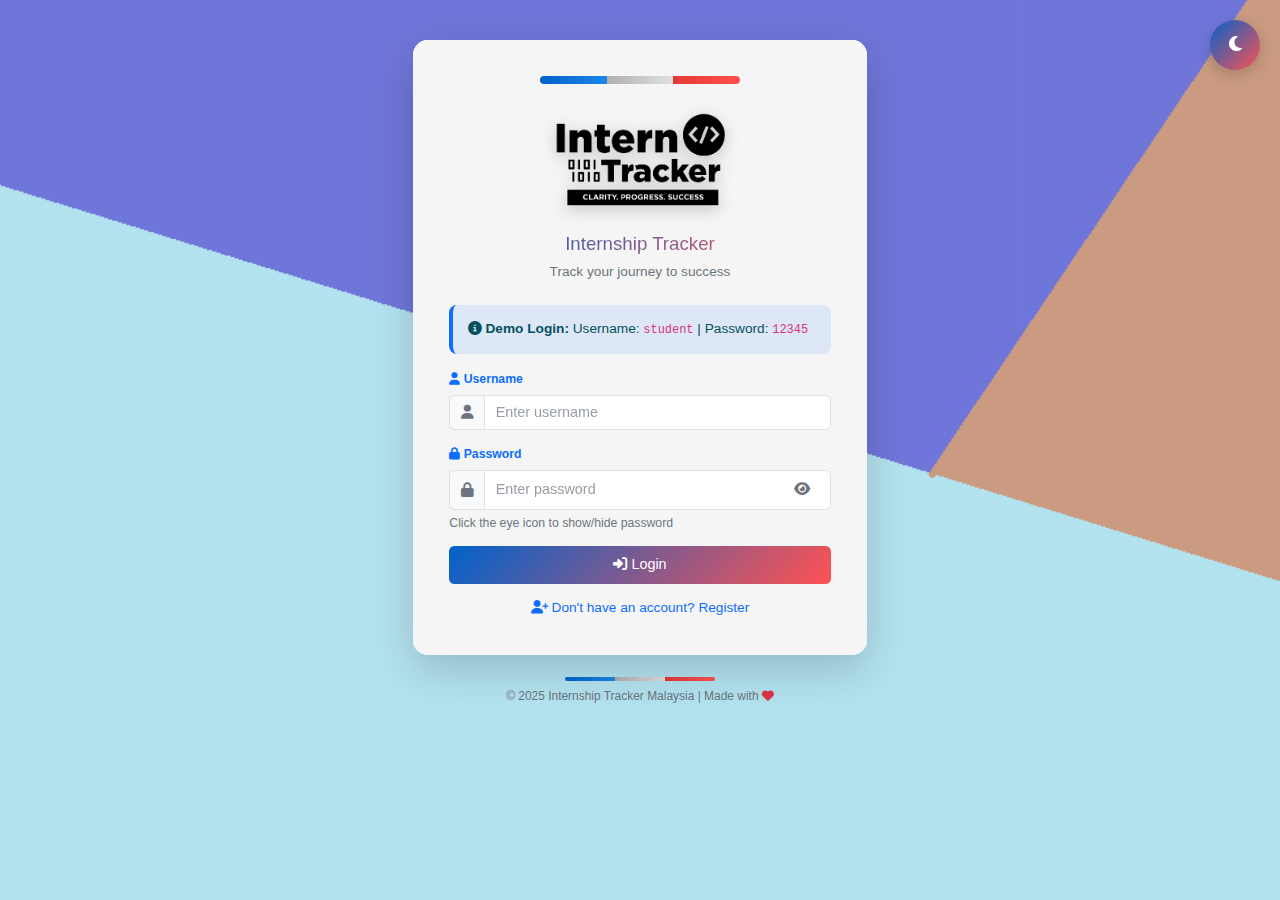
<file: index.html>
<!doctype html>
<html lang="en">
  <head>
    <meta charset="UTF-8" />
    <meta name="viewport" content="width=device-width, initial-scale=1.0" />
    <title>Internship Tracker - Login</title>
    <!-- Bootstrap 5 CSS -->
    <link
      href="https://cdn.jsdelivr.net/npm/bootstrap@5.3.0-alpha1/dist/css/bootstrap.min.css"
      rel="stylesheet"
    />
    <!-- Font Awesome -->
    <link
      rel="stylesheet"
      href="https://cdnjs.cloudflare.com/ajax/libs/font-awesome/6.4.0/css/all.min.css"
    />
    <!-- Custom CSS -->
    <link rel="stylesheet" href="css/style.css" />
    <link rel="stylesheet" href="css/theme.css" />
    <!-- Animate.css -->
    <link
      rel="stylesheet"
      href="https://cdnjs.cloudflare.com/ajax/libs/animate.css/4.1.1/animate.min.css"
    />
  </head>
  <body class="light-mode">
    <!-- Theme Toggle Fixed -->
    <div class="theme-toggle-fixed">
      <button id="themeToggle" class="btn btn-theme-toggle">
        <i class="fas fa-moon"></i>
      </button>
    </div>

    <style>
      /* Dark Mode Styles for Login Page and page-specific background */
      /* Use a different background image for the login page only */
      body {
        background-image:
          linear-gradient(rgba(255, 255, 255, 0.25), rgba(255, 255, 255, 0.25)),
          url("images/special.png") !important;
        background-size: cover;
        background-position: center;
        background-attachment: fixed;
      }

      body.dark-mode {
        background-image:
          linear-gradient(rgba(0, 0, 0, 0.5), rgba(0, 0, 0, 0.5)),
          url("images/special.jpg") !important;
        color: #e0e0e0;
      }

      body.dark-mode .card {
        background: rgba(45, 45, 45, 0.95);
        color: #e0e0e0;
        border: 1px solid #444;
      }

      body.dark-mode .form-control,
      body.dark-mode .form-control:focus {
        background: #2d2d2d;
        color: #e0e0e0;
        border-color: #444;
      }

      body.dark-mode .input-group-text {
        background: #2d2d2d;
        border-color: #444;
        color: #e0e0e0;
      }

      body.dark-mode .form-label {
        color: #e0e0e0;
      }

      body.dark-mode .text-muted {
        color: #999 !important;
      }

      body.dark-mode .alert {
        background: #2d2d2d;
        border-color: #444;
      }

      body.dark-mode .alert-info {
        color: #90caf9;
      }

      body.dark-mode .text-center {
        color: #e0e0e0;
      }

      /* Login card background for light mode (keep dark-mode rules unchanged) */
      .login-card .card-body {
        background: #f5f5f5;
        color: #000;
      }
    </style>

    <!-- Sidebar removed from login page (index) - login uses a special background and no sidebar -->

    <!-- Header removed from login page -->

    <div class="container">
      <div class="row justify-content-center">
        <div class="col-md-6 col-lg-5">
          <div class="card shadow-lg login-card">
            <div class="card-body p-5">
              <!-- Colorful Header -->
              <div class="text-center mb-4">
                <div class="text-center mb-3">
                  <div class="tricolor-header mx-auto">
                    <div class="color-bar blue"></div>
                    <div class="color-bar silver"></div>
                    <div class="color-bar red"></div>
                  </div>
                </div>
                <!-- Website Logo -->
                <div class="website-logo-container mb-3">
                  <img
                    src="images/index_logo.png"
                    alt="Website Logo"
                    class="website-logo"
                  />
                </div>
                <h2 class="card-title text-gradient">Internship Tracker</h2>
                <p class="text-muted">Track your journey to success</p>
              </div>

              <!-- Login Instructions -->
              <div class="alert alert-info">
                <i class="fas fa-info-circle"></i>
                <strong>Demo Login:</strong> Username: <code>student</code> |
                Password: <code>12345</code>
              </div>

              <!-- Login Form -->
              <form id="loginForm">
                <div class="mb-3">
                  <label for="username" class="form-label fw-bold text-primary">
                    <i class="fas fa-user"></i> Username
                  </label>
                  <div class="input-group">
                    <span class="input-group-text">
                      <i class="fas fa-user"></i>
                    </span>
                    <input
                      type="text"
                      class="form-control"
                      id="username"
                      placeholder="Enter username"
                      required
                    />
                  </div>
                </div>
                <div class="mb-3">
                  <label for="password" class="form-label fw-bold text-primary">
                    <i class="fas fa-lock"></i> Password
                  </label>
                  <div class="input-group">
                    <span class="input-group-text">
                      <i class="fas fa-lock"></i>
                    </span>
                    <input
                      type="password"
                      class="form-control"
                      id="password"
                      placeholder="Enter password"
                      required
                    />
                    <button
                      class="btn btn-outline-secondary"
                      type="button"
                      id="togglePassword"
                    >
                      <i class="fas fa-eye"></i>
                    </button>
                  </div>
                  <div class="form-text">
                    Click the eye icon to show/hide password
                  </div>
                </div>
                <div class="d-grid">
                  <button type="submit" class="btn btn-gradient">
                    <i class="fas fa-sign-in-alt"></i> Login
                  </button>
                </div>
                <div class="text-center mt-3">
                  <a href="#" id="showRegister" class="text-decoration-none">
                    <i class="fas fa-user-plus"></i> Don't have an account?
                    Register
                  </a>
                </div>
              </form>

              <!-- Register Form -->
              <form id="registerForm" class="d-none">
                <h5 class="mb-3 text-center text-gradient">Create Account</h5>
                <div class="mb-3">
                  <label for="regUsername" class="form-label">Username</label>
                  <input
                    type="text"
                    class="form-control"
                    id="regUsername"
                    required
                  />
                </div>
                <div class="mb-3">
                  <label for="regEmail" class="form-label">Email</label>
                  <input
                    type="email"
                    class="form-control"
                    id="regEmail"
                    required
                  />
                </div>
                <div class="mb-3">
                  <label for="regPassword" class="form-label">Password</label>
                  <div class="input-group">
                    <input
                      type="password"
                      class="form-control"
                      id="regPassword"
                      required
                    />
                    <button
                      class="btn btn-outline-secondary"
                      type="button"
                      id="toggleRegPassword"
                    >
                      <i class="fas fa-eye"></i>
                    </button>
                  </div>
                </div>
                <div class="mb-3">
                  <label for="confirmPassword" class="form-label"
                    >Confirm Password</label
                  >
                  <div class="input-group">
                    <input
                      type="password"
                      class="form-control"
                      id="confirmPassword"
                      required
                    />
                    <button
                      class="btn btn-outline-secondary"
                      type="button"
                      id="toggleConfirmPassword"
                    >
                      <i class="fas fa-eye"></i>
                    </button>
                  </div>
                </div>
                <div class="text-center mt-3">
                  <a href="#" id="showLogin" class="text-decoration-none">
                    <i class="fas fa-sign-in-alt"></i> Already have an account?
                    Login
                  </a>
                </div>
              </form>

              <!-- Error Alert -->
              <div
                id="errorAlert"
                class="alert alert-danger mt-3 d-none"
                role="alert"
              >
                <i class="fas fa-exclamation-triangle"></i>
                Invalid username or password. Please try again.
              </div>

              <!-- Success Alert -->
              <div
                id="successAlert"
                class="alert alert-success mt-3 d-none"
                role="alert"
              >
                <i class="fas fa-check-circle"></i>
                Registration successful! You can now login.
              </div>
            </div>
          </div>

          <!-- Footer -->
          <div class="text-center mt-4">
            <div class="tricolor-footer mx-auto">
              <div class="color-bar blue"></div>
              <div class="color-bar silver"></div>
              <div class="color-bar red"></div>
            </div>
            <p class="mt-2 text-muted small">
              &copy; 2025 Internship Tracker Malaysia | Made with
              <i class="fas fa-heart text-danger"> </i>
            </p>
          </div>
        </div>
      </div>
    </div>

    <!-- Bootstrap 5 JS Bundle with Popper -->
    <script src="https://cdn.jsdelivr.net/npm/bootstrap@5.3.0-alpha1/dist/js/bootstrap.bundle.min.js"></script>
    <!-- Custom JS -->
    <script src="js/script.js"></script>
    <!-- Sidebar toggle script removed from login page -->
  </body>
</html>
</file>
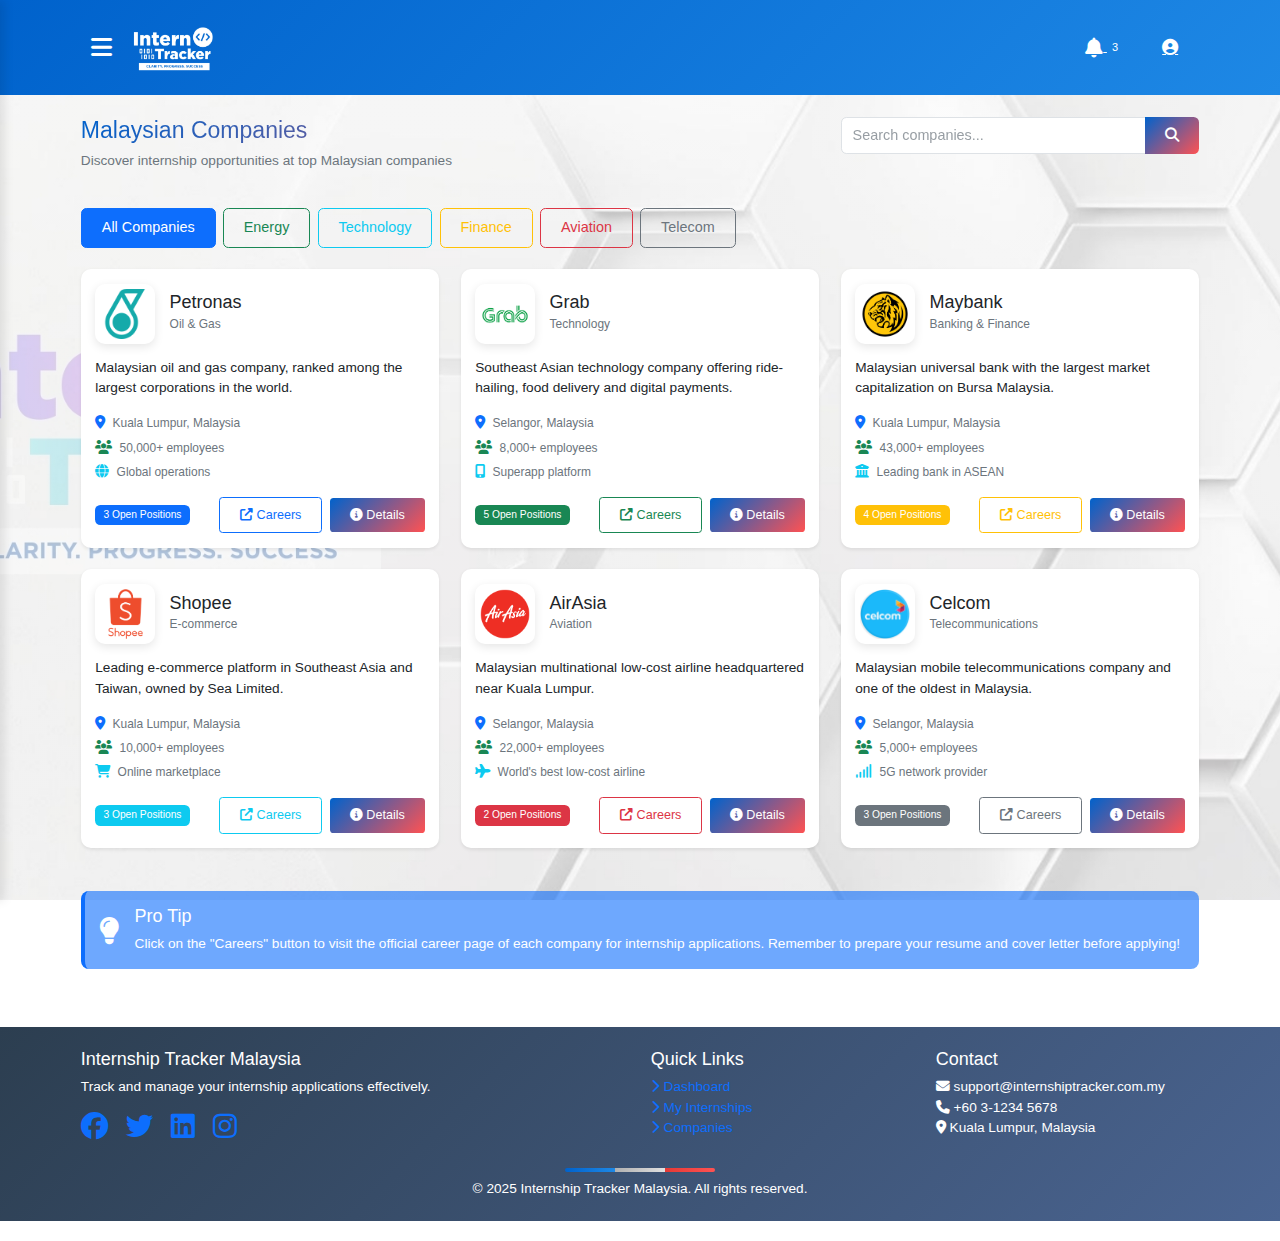
<file: companies.html>
<!doctype html>
<html lang="en">
  <head>
    <meta charset="UTF-8" />
    <meta name="viewport" content="width=device-width, initial-scale=1.0" />
    <title>Internship Tracker - Companies</title>
    <!-- Bootstrap 5 CSS -->
    <link
      href="https://cdn.jsdelivr.net/npm/bootstrap@5.3.0-alpha1/dist/css/bootstrap.min.css"
      rel="stylesheet"
    />
    <!-- Font Awesome -->
    <link
      rel="stylesheet"
      href="https://cdnjs.cloudflare.com/ajax/libs/font-awesome/6.4.0/css/all.min.css"
    />
    <!-- Custom CSS -->
    <link rel="stylesheet" href="css/style.css" />
    <link rel="stylesheet" href="css/theme.css" />
    <!-- Animate.css -->
    <link
      rel="stylesheet"
      href="https://cdnjs.cloudflare.com/ajax/libs/animate.css/4.1.1/animate.min.css"
    />

    <style>
      /* Notification & Profile icon sizing */
      #notificationsBtn i,
      .profile-btn i {
        font-size: 1.4rem; /* slightly bigger icon */
        line-height: 1;
        vertical-align: middle;
      }

      #notificationsBtn,
      .profile-btn {
        padding: 6px 10px; /* slightly larger click target */
      }

      /* Slightly smaller on small screens */
      @media (max-width: 576px) {
        #notificationsBtn i,
        .profile-btn i {
          font-size: 1.2rem;
        }
      }

      /* Sidebar */
      .sidebar {
        position: fixed;
        top: 0;
        left: -280px;
        width: 280px;
        height: 100vh;
        background: #fff;
        box-shadow: 4px 0 10px rgba(0, 0, 0, 0.1);
        transition: left 0.3s ease;
        z-index: 1050;
        overflow-y: auto;
      }

      .sidebar.active {
        left: 0;
      }

      .sidebar-header {
        padding: 20px;
        border-bottom: 1px solid #e0e0e0;
        display: flex;
        justify-content: space-between;
        align-items: center;
      }

      .sidebar-header h4 {
        margin: 0;
        color: #333;
        font-weight: 600;
      }

      .sidebar-close {
        background: none;
        border: none;
        font-size: 24px;
        cursor: pointer;
        color: #666;
      }

      .sidebar-menu {
        padding: 20px 0;
      }

      .sidebar-menu-item {
        padding: 15px 25px;
        display: flex;
        align-items: center;
        color: #333;
        text-decoration: none;
        transition: all 0.3s ease;
        border-left: 3px solid transparent;
      }

      .sidebar-menu-item:hover {
        background: #f8f9fa;
        border-left-color: #4e73df;
        color: #4e73df;
      }

      .sidebar-menu-item.active {
        background: #e7f1ff;
        border-left-color: #4e73df;
        color: #4e73df;
        font-weight: 600;
      }

      .sidebar-menu-item i {
        width: 25px;
        margin-right: 15px;
        font-size: 18px;
      }

      .sidebar-divider {
        margin: 10px 25px;
        border-top: 1px solid #e0e0e0;
      }

      .sidebar-overlay {
        position: fixed;
        top: 0;
        left: 0;
        width: 100%;
        height: 100%;
        background: rgba(0, 0, 0, 0.5);
        display: none;
        z-index: 1040;
      }

      .sidebar-overlay.active {
        display: block;
      }

      /* Theme Toggle Switch */
      .theme-switch-wrapper {
        display: flex;
        align-items: center;
        padding: 15px 25px;
      }

      .theme-switch {
        position: relative;
        display: inline-block;
        width: 50px;
        height: 24px;
        margin-right: 10px;
      }

      .theme-switch input {
        opacity: 0;
        width: 0;
        height: 0;
      }

      .slider {
        position: absolute;
        cursor: pointer;
        top: 0;
        left: 0;
        right: 0;
        bottom: 0;
        background-color: #ccc;
        transition: 0.4s;
        border-radius: 24px;
      }

      .slider:before {
        position: absolute;
        content: "";
        height: 18px;
        width: 18px;
        left: 3px;
        bottom: 3px;
        background-color: white;
        transition: 0.4s;
        border-radius: 50%;
      }

      input:checked + .slider {
        background-color: #4e73df;
      }

      input:checked + .slider:before {
        transform: translateX(26px);
      }

      /* Hamburger Menu */
      .menu-toggle {
        background: none;
        border: none;
        font-size: 24px;
        cursor: pointer;
        color: #fff;
        padding: 5px 10px;
      }

      .navbar-clean {
        padding: 15px 0;
      }

      /* Dark Mode Styles */
      body.dark-mode {
        background-color: #1a1a1a;
        color: #e0e0e0;
      }

      body.dark-mode .sidebar {
        background: #2d2d2d;
      }

      body.dark-mode .sidebar-header {
        border-bottom-color: #444;
      }

      body.dark-mode .sidebar-header h4 {
        color: #e0e0e0;
      }

      body.dark-mode .sidebar-close {
        color: #e0e0e0;
      }

      body.dark-mode .sidebar-menu-item {
        color: #e0e0e0;
      }

      body.dark-mode .sidebar-menu-item:hover {
        background: #3a3a3a;
      }

      body.dark-mode .sidebar-menu-item.active {
        background: #1e3a5f;
      }

      body.dark-mode .sidebar-divider {
        border-top-color: #444;
      }

      body.dark-mode .card {
        background: rgba(45, 45, 45, 0.95);
        color: #e0e0e0;
      }

      body.dark-mode .navbar {
        background: #2d2d2d !important;
      }

      body.dark-mode .form-control {
        background: #2d2d2d;
        color: #e0e0e0;
        border-color: #444;
      }

      body.dark-mode .text-muted {
        color: #999 !important;
      }
    </style>
  </head>

  <body>
    <!-- Sidebar Overlay -->
    <div class="sidebar-overlay" id="sidebarOverlay"></div>

    <!-- Sidebar Menu -->
    <div class="sidebar" id="sidebar">
      <div class="sidebar-header">
        <h4><i class="fas fa-briefcase me-2"></i>Menu</h4>
        <button class="sidebar-close" id="sidebarClose">
          <i class="fas fa-times"></i>
        </button>
      </div>

      <div class="sidebar-menu">
        <!-- Sidebar User -->
        <div class="sidebar-user">
          <img src="images/zizanrazak.jpg" alt="Zizan Razak" />
          <div class="user-info">
            <strong>Hi, Zizan Razak!</strong>
            <div class="muted">Welcome back</div>
          </div>
        </div>

        <!-- Quick Access Section -->
        <div
          style="
            padding: 10px 25px;
            font-size: 12px;
            color: #999;
            text-transform: uppercase;
            font-weight: 600;
          "
        >
          Quick Access
        </div>

        <a href="profile.html" class="sidebar-menu-item">
          <i class="fas fa-user"></i>
          <span>Student Profile</span>
        </a>

        <div class="sidebar-divider"></div>

        <!-- Main Navigation -->
        <a href="dashboard.html" class="sidebar-menu-item">
          <i class="fas fa-tachometer-alt"></i>
          <span>Dashboard</span>
        </a>

        <a href="internships.html" class="sidebar-menu-item">
          <i class="fas fa-file-alt"></i>
          <span>My Internships</span>
        </a>

        <a href="companies.html" class="sidebar-menu-item active">
          <i class="fas fa-building"></i>
          <span>Companies</span>
        </a>

        <div class="sidebar-divider"></div>

        <!-- Settings -->
        <a href="settings.html" class="sidebar-menu-item">
          <i class="fas fa-cog"></i>
          <span>Settings</span>
        </a>

        <div class="sidebar-divider"></div>

        <!-- Theme Toggle -->
        <div class="theme-switch-wrapper">
          <label class="theme-switch">
            <input type="checkbox" id="themeToggle" />
            <span class="slider"></span>
          </label>
          <span id="themeLabel">Dark Mode</span>
        </div>

        <div class="sidebar-divider"></div>

        <!-- Logout -->
        <a href="index.html" class="sidebar-menu-item text-danger">
          <i class="fas fa-sign-out-alt"></i>
          <span>Logout</span>
        </a>
      </div>
    </div>

    <!-- Clean Header -->
    <nav
      class="navbar navbar-expand-lg navbar-dark bg-gradient-nav navbar-clean"
    >
      <div class="container d-flex align-items-center">
        <button id="menuToggle" class="menu-toggle me-2">
          <i class="fas fa-bars"></i>
        </button>
        <a class="navbar-brand ms-1" href="dashboard.html">
          <img
            src="images/internship.png"
            alt="Internship Tracker"
            class="site-logo"
          />
        </a>
        <div class="ms-auto d-flex align-items-center">
          <button
            id="notificationsBtn"
            class="btn btn-link text-white me-2"
            title="Notifications"
          >
            <i class="fas fa-bell"></i>
          </button>
          <a
            href="profile.html"
            class="btn btn-link text-white d-flex align-items-center"
            title="Profile"
            ><i class="fas fa-user-circle fa-lg"></i
          ></a>
        </div>
      </div>
    </nav>

    <div class="container my-4">
      <!-- Header with Search -->
      <div class="row mb-4">
        <div class="col-md-8">
          <h1 class="text-gradient">Malaysian Companies</h1>
          <p class="text-muted">
            Discover internship opportunities at top Malaysian companies
          </p>
        </div>
        <div class="col-md-4">
          <div class="input-group">
            <input
              type="text"
              class="form-control"
              placeholder="Search companies..."
            />
            <button class="btn btn-gradient" type="button">
              <i class="fas fa-search"></i>
            </button>
          </div>
        </div>
      </div>

      <!-- Filter Buttons -->
      <div class="row mb-4">
        <div class="col-12">
          <div class="d-flex flex-wrap gap-2">
            <button class="btn btn-outline-primary active" data-filter="all">
              All Companies
            </button>
            <button class="btn btn-outline-success" data-filter="energy">
              Energy
            </button>
            <button class="btn btn-outline-info" data-filter="tech">
              Technology
            </button>
            <button class="btn btn-outline-warning" data-filter="finance">
              Finance
            </button>
            <button class="btn btn-outline-danger" data-filter="aviation">
              Aviation
            </button>
            <button class="btn btn-outline-secondary" data-filter="telecom">
              Telecom
            </button>
          </div>
        </div>
      </div>

      <!-- Companies Grid -->
      <div class="row" id="companiesGrid">
        <!-- Petronas -->
        <div class="col-md-4 mb-4" data-category="energy">
          <div class="card h-100 shadow-sm company-card">
            <div class="card-body">
              <div class="d-flex align-items-center mb-3">
                <div class="company-logo-container me-3">
                  <!-- Replace with your actual image -->
                  <img
                    src="images/petronas.webp"
                    alt="Petronas"
                    class="company-logo"
                  />
                </div>
                <div>
                  <h5 class="card-title mb-0">Petronas</h5>
                  <small class="text-muted">Oil & Gas</small>
                </div>
              </div>
              <p class="card-text">
                Malaysian oil and gas company, ranked among the largest
                corporations in the world.
              </p>
              <div class="company-details mb-3">
                <div class="mb-1">
                  <i class="fas fa-map-marker-alt text-primary"></i>
                  <small class="text-muted ms-1">Kuala Lumpur, Malaysia</small>
                </div>
                <div class="mb-1">
                  <i class="fas fa-users text-success"></i>
                  <small class="text-muted ms-1">50,000+ employees</small>
                </div>
                <div>
                  <i class="fas fa-globe text-info"></i>
                  <small class="text-muted ms-1">Global operations</small>
                </div>
              </div>
              <div class="d-flex justify-content-between align-items-center">
                <span class="badge bg-primary">3 Open Positions</span>
                <div>
                  <a
                    href="https://www.petronas.com/careers"
                    target="_blank"
                    class="btn btn-sm btn-outline-primary"
                  >
                    <i class="fas fa-external-link-alt"></i> Careers
                  </a>
                  <a
                    href="https://www.petronas.com"
                    target="_blank"
                    class="btn btn-sm btn-gradient ms-1"
                  >
                    <i class="fas fa-info-circle"></i> Details
                  </a>
                </div>
              </div>
            </div>
          </div>
        </div>

        <!-- Grab -->
        <div class="col-md-4 mb-4" data-category="tech">
          <div class="card h-100 shadow-sm company-card">
            <div class="card-body">
              <div class="d-flex align-items-center mb-3">
                <div class="company-logo-container me-3">
                  <img src="images/grab.png" alt="Grab" class="company-logo" />
                </div>
                <div>
                  <h5 class="card-title mb-0">Grab</h5>
                  <small class="text-muted">Technology</small>
                </div>
              </div>
              <p class="card-text">
                Southeast Asian technology company offering ride-hailing, food
                delivery and digital payments.
              </p>
              <div class="company-details mb-3">
                <div class="mb-1">
                  <i class="fas fa-map-marker-alt text-primary"></i>
                  <small class="text-muted ms-1">Selangor, Malaysia</small>
                </div>
                <div class="mb-1">
                  <i class="fas fa-users text-success"></i>
                  <small class="text-muted ms-1">8,000+ employees</small>
                </div>
                <div>
                  <i class="fas fa-mobile-alt text-info"></i>
                  <small class="text-muted ms-1">Superapp platform</small>
                </div>
              </div>
              <div class="d-flex justify-content-between align-items-center">
                <span class="badge bg-success">5 Open Positions</span>
                <div>
                  <a
                    href="https://grab.careers/"
                    target="_blank"
                    class="btn btn-sm btn-outline-success"
                  >
                    <i class="fas fa-external-link-alt"></i> Careers
                  </a>
                  <a
                    href="https://www.grab.com"
                    target="_blank"
                    class="btn btn-sm btn-gradient ms-1"
                  >
                    <i class="fas fa-info-circle"></i> Details
                  </a>
                </div>
              </div>
            </div>
          </div>
        </div>

        <!-- Maybank -->
        <div class="col-md-4 mb-4" data-category="finance">
          <div class="card h-100 shadow-sm company-card">
            <div class="card-body">
              <div class="d-flex align-items-center mb-3">
                <div class="company-logo-container me-3">
                  <img
                    src="images/maybank.png"
                    alt="Maybank"
                    class="company-logo"
                  />
                </div>
                <div>
                  <h5 class="card-title mb-0">Maybank</h5>
                  <small class="text-muted">Banking & Finance</small>
                </div>
              </div>
              <p class="card-text">
                Malaysian universal bank with the largest market capitalization
                on Bursa Malaysia.
              </p>
              <div class="company-details mb-3">
                <div class="mb-1">
                  <i class="fas fa-map-marker-alt text-primary"></i>
                  <small class="text-muted ms-1">Kuala Lumpur, Malaysia</small>
                </div>
                <div class="mb-1">
                  <i class="fas fa-users text-success"></i>
                  <small class="text-muted ms-1">43,000+ employees</small>
                </div>
                <div>
                  <i class="fas fa-university text-info"></i>
                  <small class="text-muted ms-1">Leading bank in ASEAN</small>
                </div>
              </div>
              <div class="d-flex justify-content-between align-items-center">
                <span class="badge bg-warning">4 Open Positions</span>
                <div>
                  <a
                    href="https://www.maybank.com"
                    target="_blank"
                    class="btn btn-sm btn-outline-warning"
                  >
                    <i class="fas fa-external-link-alt"></i> Careers
                  </a>
                  <a
                    href="https://www.maybank.com/en/about-us.page"
                    target="_blank"
                    class="btn btn-sm btn-gradient ms-1"
                  >
                    <i class="fas fa-info-circle"></i> Details
                  </a>
                </div>
              </div>
            </div>
          </div>
        </div>

        <!-- Shopee -->
        <div class="col-md-4 mb-4" data-category="tech">
          <div class="card h-100 shadow-sm company-card">
            <div class="card-body">
              <div class="d-flex align-items-center mb-3">
                <div class="company-logo-container me-3">
                  <img
                    src="images/shopee.webp"
                    alt="Shopee"
                    class="company-logo"
                  />
                </div>
                <div>
                  <h5 class="card-title mb-0">Shopee</h5>
                  <small class="text-muted">E-commerce</small>
                </div>
              </div>
              <p class="card-text">
                Leading e-commerce platform in Southeast Asia and Taiwan, owned
                by Sea Limited.
              </p>
              <div class="company-details mb-3">
                <div class="mb-1">
                  <i class="fas fa-map-marker-alt text-primary"></i>
                  <small class="text-muted ms-1">Kuala Lumpur, Malaysia</small>
                </div>
                <div class="mb-1">
                  <i class="fas fa-users text-success"></i>
                  <small class="text-muted ms-1">10,000+ employees</small>
                </div>
                <div>
                  <i class="fas fa-shopping-cart text-info"></i>
                  <small class="text-muted ms-1">Online marketplace</small>
                </div>
              </div>
              <div class="d-flex justify-content-between align-items-center">
                <span class="badge bg-info">3 Open Positions</span>
                <div>
                  <a
                    href="https://careers.shopee.com.my/"
                    target="_blank"
                    class="btn btn-sm btn-outline-info"
                  >
                    <i class="fas fa-external-link-alt"></i> Careers
                  </a>
                  <a
                    href="https://shopee.com.my"
                    target="_blank"
                    class="btn btn-sm btn-gradient ms-1"
                  >
                    <i class="fas fa-info-circle"></i> Details
                  </a>
                </div>
              </div>
            </div>
          </div>
        </div>

        <!-- AirAsia -->
        <div class="col-md-4 mb-4" data-category="aviation">
          <div class="card h-100 shadow-sm company-card">
            <div class="card-body">
              <div class="d-flex align-items-center mb-3">
                <div class="company-logo-container me-3">
                  <img
                    src="images/airasia.webp"
                    alt="AirAsia"
                    class="company-logo"
                  />
                </div>
                <div>
                  <h5 class="card-title mb-0">AirAsia</h5>
                  <small class="text-muted">Aviation</small>
                </div>
              </div>
              <p class="card-text">
                Malaysian multinational low-cost airline headquartered near
                Kuala Lumpur.
              </p>
              <div class="company-details mb-3">
                <div class="mb-1">
                  <i class="fas fa-map-marker-alt text-primary"></i>
                  <small class="text-muted ms-1">Selangor, Malaysia</small>
                </div>
                <div class="mb-1">
                  <i class="fas fa-users text-success"></i>
                  <small class="text-muted ms-1">22,000+ employees</small>
                </div>
                <div>
                  <i class="fas fa-plane text-info"></i>
                  <small class="text-muted ms-1"
                    >World's best low-cost airline</small
                  >
                </div>
              </div>
              <div class="d-flex justify-content-between align-items-center">
                <span class="badge bg-danger">2 Open Positions</span>
                <div>
                  <a
                    href="https://careers.airasia.com/"
                    target="_blank"
                    class="btn btn-sm btn-outline-danger"
                  >
                    <i class="fas fa-external-link-alt"></i> Careers
                  </a>
                  <a
                    href="https://www.airasia.com"
                    target="_blank"
                    class="btn btn-sm btn-gradient ms-1"
                  >
                    <i class="fas fa-info-circle"></i> Details
                  </a>
                </div>
              </div>
            </div>
          </div>
        </div>

        <!-- Celcom -->
        <div class="col-md-4 mb-4" data-category="telecom">
          <div class="card h-100 shadow-sm company-card">
            <div class="card-body">
              <div class="d-flex align-items-center mb-3">
                <div class="company-logo-container me-3">
                  <img
                    src="images/celcom.webp"
                    alt="Celcom"
                    class="company-logo"
                  />
                </div>
                <div>
                  <h5 class="card-title mb-0">Celcom</h5>
                  <small class="text-muted">Telecommunications</small>
                </div>
              </div>
              <p class="card-text">
                Malaysian mobile telecommunications company and one of the
                oldest in Malaysia.
              </p>
              <div class="company-details mb-3">
                <div class="mb-1">
                  <i class="fas fa-map-marker-alt text-primary"></i>
                  <small class="text-muted ms-1">Selangor, Malaysia</small>
                </div>
                <div class="mb-1">
                  <i class="fas fa-users text-success"></i>
                  <small class="text-muted ms-1">5,000+ employees</small>
                </div>
                <div>
                  <i class="fas fa-signal text-info"></i>
                  <small class="text-muted ms-1">5G network provider</small>
                </div>
              </div>
              <div class="d-flex justify-content-between align-items-center">
                <span class="badge bg-secondary">3 Open Positions</span>
                <div>
                  <a
                    href="https://help.celcomdigi.com/en/support/home"
                    target="_blank"
                    class="btn btn-sm btn-outline-secondary"
                  >
                    <i class="fas fa-external-link-alt"></i> Careers
                  </a>
                  <a
                    href="https://www.celcom.com.my"
                    target="_blank"
                    class="btn btn-sm btn-gradient ms-1"
                  >
                    <i class="fas fa-info-circle"></i> Details
                  </a>
                </div>
              </div>
            </div>
          </div>
        </div>
      </div>

      <!-- Info Box -->
      <div class="row mt-4">
        <div class="col-12">
          <div class="alert alert-info pro-tip d-flex align-items-center">
            <i class="fas fa-lightbulb fa-2x me-3"></i>
            <div>
              <h5 class="alert-heading">Pro Tip</h5>
              <p class="mb-0">
                Click on the "Careers" button to visit the official career page
                of each company for internship applications. Remember to prepare
                your resume and cover letter before applying!
              </p>
            </div>
          </div>
        </div>
      </div>
    </div>

    <!-- Footer -->
    <footer class="footer mt-5 py-4">
      <div class="container">
        <div class="row">
          <div class="col-md-6">
            <h5>Internship Tracker Malaysia</h5>
            <p>Track and manage your internship applications effectively.</p>
            <div class="social-icons">
              <a
                href="https://www.facebook.com"
                target="_blank"
                class="text-decoration-none me-3"
              >
                <i class="fab fa-facebook fa-2x"></i>
              </a>
              <a
                href="https://twitter.com"
                target="_blank"
                class="text-decoration-none me-3"
              >
                <i class="fab fa-twitter fa-2x"></i>
              </a>
              <a
                href="https://www.linkedin.com"
                target="_blank"
                class="text-decoration-none me-3"
              >
                <i class="fab fa-linkedin fa-2x"></i>
              </a>
              <a
                href="https://www.instagram.com"
                target="_blank"
                class="text-decoration-none"
              >
                <i class="fab fa-instagram fa-2x"></i>
              </a>
            </div>
          </div>
          <div class="col-md-3">
            <h5>Quick Links</h5>
            <ul class="list-unstyled">
              <li>
                <a href="dashboard.html" class="text-decoration-none"
                  ><i class="fas fa-chevron-right"></i> Dashboard</a
                >
              </li>
              <li>
                <a href="internships.html" class="text-decoration-none"
                  ><i class="fas fa-chevron-right"></i> My Internships</a
                >
              </li>
              <li>
                <a href="companies.html" class="text-decoration-none"
                  ><i class="fas fa-chevron-right"></i> Companies</a
                >
              </li>
            </ul>
          </div>
          <div class="col-md-3">
            <h5>Contact</h5>
            <ul class="list-unstyled">
              <li>
                <i class="fas fa-envelope"></i> support@internshiptracker.com.my
              </li>
              <li><i class="fas fa-phone"></i> +60 3-1234 5678</li>
              <li>
                <i class="fas fa-map-marker-alt"></i> Kuala Lumpur, Malaysia
              </li>
            </ul>
          </div>
        </div>
        <div class="row mt-3">
          <div class="col-12 text-center">
            <div class="tricolor-footer mx-auto">
              <div class="color-bar blue"></div>
              <div class="color-bar silver"></div>
              <div class="color-bar red"></div>
            </div>
            <p class="mb-0 mt-2">
              &copy; 2025 Internship Tracker Malaysia. All rights reserved.
            </p>
          </div>
        </div>
      </div>
    </footer>

    <!-- Bootstrap 5 JS Bundle with Popper -->
    <script src="https://cdn.jsdelivr.net/npm/bootstrap@5.3.0-alpha1/dist/js/bootstrap.bundle.min.js"></script>
    <!-- Custom JS -->
    <script src="js/script.js"></script>
    <script>
      // Sidebar Toggle
      const menuToggle = document.getElementById("menuToggle");
      const sidebar = document.getElementById("sidebar");
      const sidebarClose = document.getElementById("sidebarClose");
      const sidebarOverlay = document.getElementById("sidebarOverlay");

      if (menuToggle) {
        menuToggle.addEventListener("click", () => {
          sidebar.classList.add("active");
          sidebarOverlay.classList.add("active");
        });
      }

      if (sidebarClose) {
        sidebarClose.addEventListener("click", () => {
          sidebar.classList.remove("active");
          sidebarOverlay.classList.remove("active");
        });
      }

      if (sidebarOverlay) {
        sidebarOverlay.addEventListener("click", () => {
          sidebar.classList.remove("active");
          sidebarOverlay.classList.remove("active");
        });
      }

      // Theme Toggle
      const themeToggle = document.getElementById("themeToggle");
      const themeLabel = document.getElementById("themeLabel");
      const body = document.body;

      // Load saved theme
      const savedTheme = localStorage.getItem("theme");
      if (savedTheme === "dark") {
        body.classList.add("dark-mode");
        themeToggle.checked = true;
        themeLabel.textContent = "Light Mode";
      }

      if (themeToggle) {
        themeToggle.addEventListener("change", () => {
          if (themeToggle.checked) {
            body.classList.add("dark-mode");
            themeLabel.textContent = "Light Mode";
            localStorage.setItem("theme", "dark");
          } else {
            body.classList.remove("dark-mode");
            themeLabel.textContent = "Dark Mode";
            localStorage.setItem("theme", "light");
          }
        });
      }

      // Company Filtering
      const filterButtons = document.querySelectorAll("[data-filter]");
      const companyCards = document.querySelectorAll(".company-card");

      filterButtons.forEach((button) => {
        button.addEventListener("click", () => {
          // Remove active class from all buttons
          filterButtons.forEach((btn) => btn.classList.remove("active"));
          // Add active class to clicked button
          button.classList.add("active");

          const filterValue = button.getAttribute("data-filter");

          // Show/hide cards based on filter
          companyCards.forEach((card) => {
            const category = card.parentElement.getAttribute("data-category");

            if (filterValue === "all" || category === filterValue) {
              card.parentElement.style.display = "block";
            } else {
              card.parentElement.style.display = "none";
            }
          });
        });
      });
    </script>
  </body>
</html>
</file>
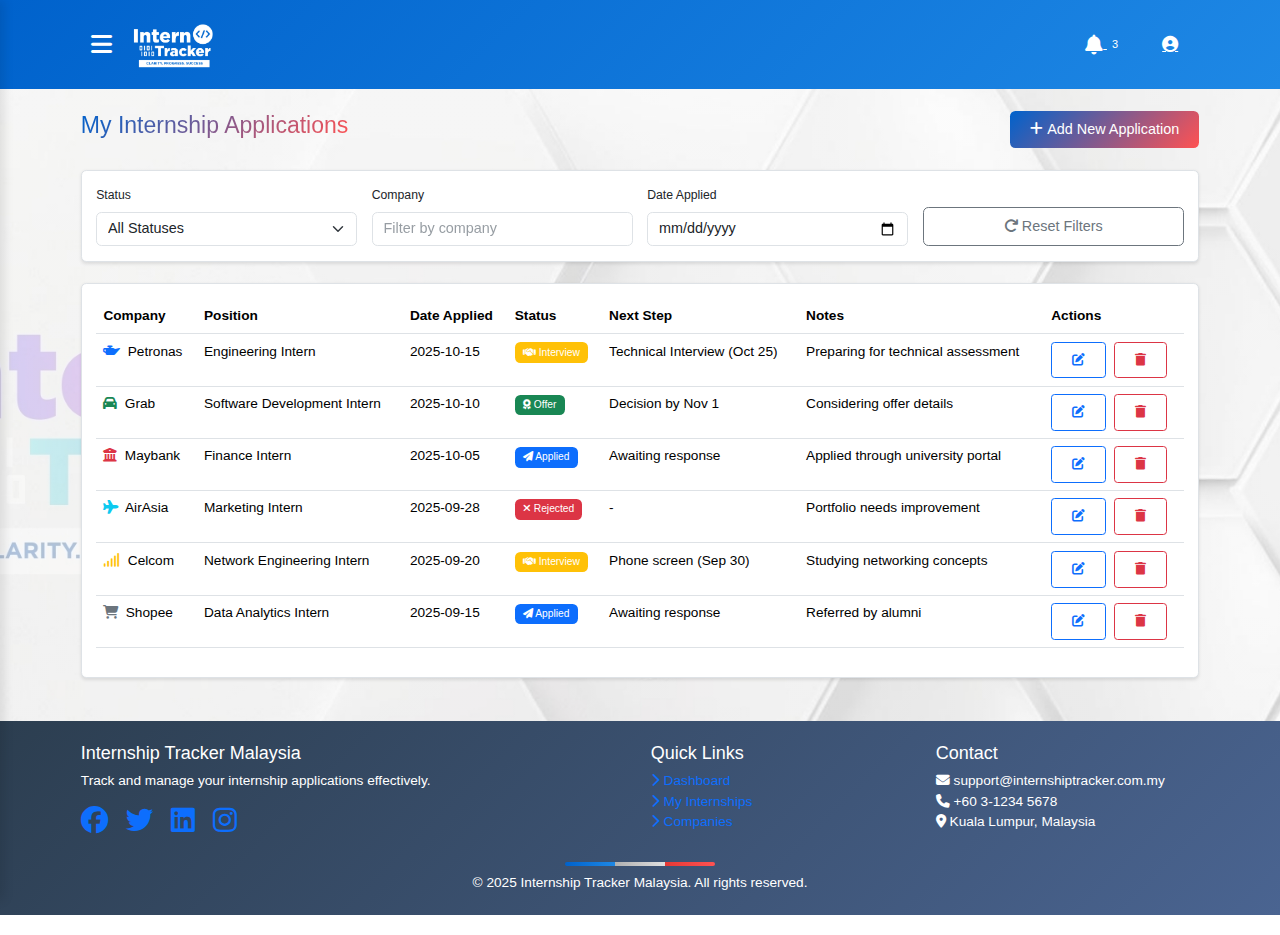
<file: internships.html>
<!doctype html>
<html lang="en">
  <head>
    <meta charset="UTF-8" />
    <meta name="viewport" content="width=device-width, initial-scale=1.0" />
    <title>Internship Tracker - My Internships</title>
    <!-- Bootstrap 5 CSS -->
    <link
      href="https://cdn.jsdelivr.net/npm/bootstrap@5.3.0-alpha1/dist/css/bootstrap.min.css"
      rel="stylesheet"
    />
    <!-- Font Awesome -->
    <link
      rel="stylesheet"
      href="https://cdnjs.cloudflare.com/ajax/libs/font-awesome/6.4.0/css/all.min.css"
    />
    <!-- Custom CSS -->
    <link rel="stylesheet" href="css/style.css" />
    <link rel="stylesheet" href="css/theme.css" />
    <!-- Animate.css -->
    <link
      rel="stylesheet"
      href="https://cdnjs.cloudflare.com/ajax/libs/animate.css/4.1.1/animate.min.css"
    />

    <style>
      /* Notification & Profile icon sizing */
      #notificationsBtn i,
      .profile-btn i {
        font-size: 1.4rem; /* slightly bigger icon */
        line-height: 1;
        vertical-align: middle;
      }

      #notificationsBtn,
      .profile-btn {
        padding: 6px 10px; /* slightly larger click target */
      }

      /* Slightly smaller on small screens */
      @media (max-width: 576px) {
        #notificationsBtn i,
        .profile-btn i {
          font-size: 1.2rem;
        }
      }

      /* Sidebar Styles */
      .sidebar {
        position: fixed;
        top: 0;
        left: -280px;
        width: 280px;
        height: 100vh;
        background: #fff;
        box-shadow: 4px 0 10px rgba(0, 0, 0, 0.1);
        transition: left 0.3s ease;
        z-index: 1050;
        overflow-y: auto;
      }

      .sidebar.active {
        left: 0;
      }

      .sidebar-header {
        padding: 20px;
        border-bottom: 1px solid #e0e0e0;
        display: flex;
        justify-content: space-between;
        align-items: center;
      }

      .sidebar-header h4 {
        margin: 0;
        color: #333;
        font-weight: 600;
      }

      .sidebar-close {
        background: none;
        border: none;
        font-size: 24px;
        cursor: pointer;
        color: #666;
      }

      .sidebar-menu {
        padding: 20px 0;
      }

      .sidebar-menu-item {
        padding: 15px 25px;
        display: flex;
        align-items: center;
        color: #333;
        text-decoration: none;
        transition: all 0.3s ease;
        border-left: 3px solid transparent;
      }

      .sidebar-menu-item:hover {
        background: #f8f9fa;
        border-left-color: #4e73df;
        color: #4e73df;
      }

      .sidebar-menu-item.active {
        background: #e7f1ff;
        border-left-color: #4e73df;
        color: #4e73df;
        font-weight: 600;
      }

      .sidebar-menu-item i {
        width: 25px;
        margin-right: 15px;
        font-size: 18px;
      }

      .sidebar-divider {
        margin: 10px 25px;
        border-top: 1px solid #e0e0e0;
      }

      .sidebar-overlay {
        position: fixed;
        top: 0;
        left: 0;
        width: 100%;
        height: 100%;
        background: rgba(0, 0, 0, 0.5);
        display: none;
        z-index: 1040;
      }

      .sidebar-overlay.active {
        display: block;
      }

      /* Theme Toggle Switch */
      .theme-switch-wrapper {
        display: flex;
        align-items: center;
        padding: 15px 25px;
      }

      .theme-switch {
        position: relative;
        display: inline-block;
        width: 50px;
        height: 24px;
        margin-right: 10px;
      }

      .theme-switch input {
        opacity: 0;
        width: 0;
        height: 0;
      }

      .slider {
        position: absolute;
        cursor: pointer;
        top: 0;
        left: 0;
        right: 0;
        bottom: 0;
        background-color: #ccc;
        transition: 0.4s;
        border-radius: 24px;
      }

      .slider:before {
        position: absolute;
        content: "";
        height: 18px;
        width: 18px;
        left: 3px;
        bottom: 3px;
        background-color: white;
        transition: 0.4s;
        border-radius: 50%;
      }

      input:checked + .slider {
        background-color: #4e73df;
      }

      input:checked + .slider:before {
        transform: translateX(26px);
      }

      /* Hamburger Menu Button */
      .menu-toggle {
        background: none;
        border: none;
        font-size: 24px;
        cursor: pointer;
        color: #fff;
        padding: 5px 10px;
        display: inline-block;
      }

      /* Dark Mode Styles */
      body.dark-mode {
        background-color: #1a1a1a;
        color: #e0e0e0;
      }

      body.dark-mode .sidebar {
        background: #2d2d2d;
      }

      body.dark-mode .sidebar-header {
        border-bottom-color: #444;
      }

      body.dark-mode .sidebar-header h4 {
        color: #e0e0e0;
      }

      body.dark-mode .sidebar-close {
        color: #e0e0e0;
      }

      body.dark-mode .sidebar-menu-item {
        color: #e0e0e0;
      }

      body.dark-mode .sidebar-menu-item:hover {
        background: #3a3a3a;
      }

      body.dark-mode .sidebar-menu-item.active {
        background: #1e3a5f;
      }

      body.dark-mode .sidebar-divider {
        border-top-color: #444;
      }

      body.dark-mode .card {
        background: rgba(45, 45, 45, 0.95);
        color: #e0e0e0;
      }

      body.dark-mode .form-control {
        background: #2d2d2d;
        color: #e0e0e0;
        border-color: #444;
      }

      body.dark-mode .text-muted {
        color: #999 !important;
      }

      body.dark-mode .table {
        color: #e0e0e0;
      }
    </style>
  </head>

  <body>
    <!-- Sidebar Overlay -->
    <div class="sidebar-overlay" id="sidebarOverlay"></div>

    <!-- Sidebar Menu -->
    <div class="sidebar" id="sidebar">
      <div class="sidebar-header">
        <h4><i class="fas fa-briefcase me-2"></i>Menu</h4>
        <button class="sidebar-close" id="sidebarClose">
          <i class="fas fa-times"></i>
        </button>
      </div>

      <div class="sidebar-menu">
        <!-- Sidebar User -->
        <div class="sidebar-user">
          <img src="images/zizanrazak.jpg" alt="Zizan Razak" />
          <div class="user-info">
            <strong>Hi, Zizan Razak!</strong>
            <div class="muted">Welcome back</div>
          </div>
        </div>

        <!-- Quick Access Section -->
        <div
          style="
            padding: 10px 25px;
            font-size: 12px;
            color: #999;
            text-transform: uppercase;
            font-weight: 600;
          "
        >
          Quick Access
        </div>

        <a href="profile.html" class="sidebar-menu-item">
          <i class="fas fa-user"></i>
          <span>Student Profile</span>
        </a>

        <div class="sidebar-divider"></div>

        <!-- Main Navigation -->
        <a href="dashboard.html" class="sidebar-menu-item">
          <i class="fas fa-tachometer-alt"></i>
          <span>Dashboard</span>
        </a>

        <a href="internships.html" class="sidebar-menu-item active">
          <i class="fas fa-file-alt"></i>
          <span>My Internships</span>
        </a>

        <a href="companies.html" class="sidebar-menu-item">
          <i class="fas fa-building"></i>
          <span>Companies</span>
        </a>

        <div class="sidebar-divider"></div>

        <!-- Settings -->
        <a href="settings.html" class="sidebar-menu-item">
          <i class="fas fa-cog"></i>
          <span>Settings</span>
        </a>

        <div class="sidebar-divider"></div>

        <!-- Theme Toggle -->
        <div class="theme-switch-wrapper">
          <label class="theme-switch">
            <input type="checkbox" id="themeToggle" />
            <span class="slider"></span>
          </label>
          <span id="themeLabel">Dark Mode</span>
        </div>

        <div class="sidebar-divider"></div>

        <!-- Logout -->
        <a href="index.html" class="sidebar-menu-item text-danger">
          <i class="fas fa-sign-out-alt"></i>
          <span>Logout</span>
        </a>
      </div>
    </div>

    <!-- Toast Notification Container -->
    <div
      class="toast-container position-fixed top-0 end-0 p-3"
      style="z-index: 9999"
    >
      <!-- Save Toast -->
      <div
        id="successToast"
        class="toast align-items-center text-white bg-success border-0"
        role="alert"
        aria-live="assertive"
        aria-atomic="true"
      >
        <div class="d-flex">
          <div class="toast-body">
            <i class="fas fa-check-circle me-2"></i>
            Your application has been saved!
          </div>
          <button
            type="button"
            class="btn-close btn-close-white me-2 m-auto"
            data-bs-dismiss="toast"
            aria-label="Close"
          ></button>
        </div>
      </div>

      <!-- Edit Toast -->
      <div
        id="editToast"
        class="toast align-items-center text-white bg-primary border-0"
        role="alert"
        aria-live="assertive"
        aria-atomic="true"
      >
        <div class="d-flex">
          <div class="toast-body">
            <i class="fas fa-edit me-2"></i>
            Your application has been updated!
          </div>
          <button
            type="button"
            class="btn-close btn-close-white me-2 m-auto"
            data-bs-dismiss="toast"
            aria-label="Close"
          ></button>
        </div>
      </div>

      <!-- Delete Toast -->
      <div
        id="deleteToast"
        class="toast align-items-center text-white bg-danger border-0"
        role="alert"
        aria-live="assertive"
        aria-atomic="true"
      >
        <div class="d-flex">
          <div class="toast-body">
            <i class="fas fa-trash-alt me-2"></i>
            Your application has been deleted!
          </div>
          <button
            type="button"
            class="btn-close btn-close-white me-2 m-auto"
            data-bs-dismiss="toast"
            aria-label="Close"
          ></button>
        </div>
      </div>
    </div>

    <!-- Navigation Menu -->
    <nav
      class="navbar navbar-expand-lg navbar-dark bg-gradient-nav navbar-clean"
    >
      <div class="container d-flex align-items-center">
        <button id="menuToggle" class="menu-toggle me-2">
          <i class="fas fa-bars"></i>
        </button>
        <a class="navbar-brand ms-1" href="dashboard.html">
          <img
            src="images/internship.png"
            alt="Internship Tracker"
            class="site-logo"
          />
        </a>
        <div class="ms-auto d-flex align-items-center">
          <button
            id="notificationsBtn"
            class="btn btn-link text-white me-2"
            title="Notifications"
          >
            <i class="fas fa-bell"></i>
          </button>
          <a
            href="profile.html"
            class="btn btn-link text-white d-flex align-items-center"
            title="Profile"
            ><i class="fas fa-user-circle fa-lg"></i
          ></a>
        </div>
      </div>
    </nav>

    <div class="container my-4">
      <div class="d-flex justify-content-between align-items-center mb-4">
        <h1 class="text-gradient">My Internship Applications</h1>
        <button
          class="btn btn-gradient"
          data-bs-toggle="modal"
          data-bs-target="#addInternshipModal"
        >
          <i class="fas fa-plus"></i> Add New Application
        </button>
      </div>

      <!-- Filter Section -->
      <div class="card mb-4">
        <div class="card-body">
          <div class="row g-3">
            <div class="col-md-3">
              <label for="statusFilter" class="form-label">Status</label>
              <select class="form-select" id="statusFilter">
                <option value="">All Statuses</option>
                <option value="Applied">Applied</option>
                <option value="Interview">Interview</option>
                <option value="Offer">Offer</option>
                <option value="Rejected">Rejected</option>
              </select>
            </div>
            <div class="col-md-3">
              <label for="companyFilter" class="form-label">Company</label>
              <input
                type="text"
                class="form-control"
                id="companyFilter"
                placeholder="Filter by company"
              />
            </div>
            <div class="col-md-3">
              <label for="dateFilter" class="form-label">Date Applied</label>
              <input type="date" class="form-control" id="dateFilter" />
            </div>
            <div class="col-md-3 d-flex align-items-end">
              <button class="btn btn-outline-secondary w-100" id="resetFilters">
                <i class="fas fa-redo"></i> Reset Filters
              </button>
            </div>
          </div>
        </div>
      </div>

      <!-- Internships Table -->
      <div class="card">
        <div class="card-body">
          <div class="table-responsive">
            <table class="table table-hover">
              <thead>
                <tr class="table-gradient">
                  <th>Company</th>
                  <th>Position</th>
                  <th>Date Applied</th>
                  <th>Status</th>
                  <th>Next Step</th>
                  <th>Notes</th>
                  <th>Actions</th>
                </tr>
              </thead>
              <tbody id="internshipsTableBody">
                <!-- Data will be loaded dynamically -->
              </tbody>
            </table>
          </div>
        </div>
      </div>
    </div>

    <!-- Footer -->
    <footer class="footer mt-5 py-4">
      <div class="container">
        <div class="row">
          <div class="col-md-6">
            <h5>Internship Tracker Malaysia</h5>
            <p>Track and manage your internship applications effectively.</p>
            <div class="social-icons">
              <a
                href="https://www.facebook.com"
                target="_blank"
                class="text-decoration-none me-3"
              >
                <i class="fab fa-facebook fa-2x"></i>
              </a>
              <a
                href="https://www.twitter.com"
                target="_blank"
                class="text-decoration-none me-3"
              >
                <i class="fab fa-twitter fa-2x"></i>
              </a>
              <a
                href="https://www.linkedin.com"
                target="_blank"
                class="text-decoration-none me-3"
              >
                <i class="fab fa-linkedin fa-2x"></i>
              </a>
              <a
                href="https://www.instagram.com"
                target="_blank"
                class="text-decoration-none"
              >
                <i class="fab fa-instagram fa-2x"></i>
              </a>
            </div>
          </div>
          <div class="col-md-3">
            <h5>Quick Links</h5>
            <ul class="list-unstyled">
              <li>
                <a href="dashboard.html" class="text-decoration-none"
                  ><i class="fas fa-chevron-right"></i> Dashboard</a
                >
              </li>
              <li>
                <a href="internships.html" class="text-decoration-none"
                  ><i class="fas fa-chevron-right"></i> My Internships</a
                >
              </li>
              <li>
                <a href="companies.html" class="text-decoration-none"
                  ><i class="fas fa-chevron-right"></i> Companies</a
                >
              </li>
            </ul>
          </div>
          <div class="col-md-3">
            <h5>Contact</h5>
            <ul class="list-unstyled">
              <li>
                <i class="fas fa-envelope"></i> support@internshiptracker.com.my
              </li>
              <li><i class="fas fa-phone"></i> +60 3-1234 5678</li>
              <li>
                <i class="fas fa-map-marker-alt"></i> Kuala Lumpur, Malaysia
              </li>
            </ul>
          </div>
        </div>
        <div class="row mt-3">
          <div class="col-12 text-center">
            <div class="tricolor-footer mx-auto">
              <div class="color-bar blue"></div>
              <div class="color-bar silver"></div>
              <div class="color-bar red"></div>
            </div>
            <p class="mb-0 mt-2">
              &copy; 2025 Internship Tracker Malaysia. All rights reserved.
            </p>
          </div>
        </div>
      </div>
    </footer>

    <!-- Add/Edit Internship Modal -->
    <div class="modal fade" id="addInternshipModal" tabindex="-1">
      <div class="modal-dialog">
        <div class="modal-content">
          <div class="modal-header bg-gradient-nav text-white">
            <h5 class="modal-title" id="modalTitle">
              <i class="fas fa-plus"></i> Add New Internship Application
            </h5>
            <button
              type="button"
              class="btn-close btn-close-white"
              data-bs-dismiss="modal"
            ></button>
          </div>
          <div class="modal-body">
            <form id="addInternshipForm">
              <input type="hidden" id="editIndex" value="" />
              <div class="mb-3">
                <label for="companyName" class="form-label">Company Name</label>
                <input
                  type="text"
                  class="form-control"
                  id="companyName"
                  required
                />
              </div>
              <div class="mb-3">
                <label for="position" class="form-label">Position</label>
                <input
                  type="text"
                  class="form-control"
                  id="position"
                  required
                />
              </div>
              <div class="mb-3">
                <label for="applicationDate" class="form-label"
                  >Application Date</label
                >
                <input
                  type="date"
                  class="form-control"
                  id="applicationDate"
                  required
                />
              </div>
              <div class="mb-3">
                <label for="status" class="form-label">Status</label>
                <select class="form-select" id="status" required>
                  <option value="">Select Status</option>
                  <option value="Applied">Applied</option>
                  <option value="Interview">Interview</option>
                  <option value="Offer">Offer</option>
                  <option value="Rejected">Rejected</option>
                </select>
              </div>
              <div class="mb-3">
                <label for="nextStep" class="form-label">Next Step</label>
                <input type="text" class="form-control" id="nextStep" />
              </div>
              <div class="mb-3">
                <label for="notes" class="form-label">Notes</label>
                <textarea class="form-control" id="notes" rows="3"></textarea>
              </div>
            </form>
          </div>
          <div class="modal-footer">
            <button
              type="button"
              class="btn btn-secondary"
              data-bs-dismiss="modal"
            >
              Cancel
            </button>
            <button type="button" class="btn btn-gradient" id="saveInternship">
              <i class="fas fa-save"></i> Save Application
            </button>
          </div>
        </div>
      </div>
    </div>

    <!-- Bootstrap 5 JS Bundle with Popper (required for Toast & Modal) -->
    <script src="https://cdn.jsdelivr.net/npm/bootstrap@5.3.0-alpha1/dist/js/bootstrap.bundle.min.js"></script>

    <script>
      // Sidebar Toggle
      const menuToggle = document.getElementById("menuToggle");
      const sidebar = document.getElementById("sidebar");
      const sidebarClose = document.getElementById("sidebarClose");
      const sidebarOverlay = document.getElementById("sidebarOverlay");

      if (menuToggle) {
        menuToggle.addEventListener("click", () => {
          sidebar.classList.add("active");
          sidebarOverlay.classList.add("active");
        });
      }

      if (sidebarClose) {
        sidebarClose.addEventListener("click", () => {
          sidebar.classList.remove("active");
          sidebarOverlay.classList.remove("active");
        });
      }

      if (sidebarOverlay) {
        sidebarOverlay.addEventListener("click", () => {
          sidebar.classList.remove("active");
          sidebarOverlay.classList.remove("active");
        });
      }

      // Theme Toggle
      const themeToggle = document.getElementById("themeToggle");
      const themeLabel = document.getElementById("themeLabel");
      const body = document.body;

      // Load saved theme
      const savedTheme = localStorage.getItem("theme");
      if (savedTheme === "dark") {
        body.classList.add("dark-mode");
        themeToggle.checked = true;
        themeLabel.textContent = "Light Mode";
      }

      if (themeToggle) {
        themeToggle.addEventListener("change", () => {
          if (themeToggle.checked) {
            body.classList.add("dark-mode");
            themeLabel.textContent = "Light Mode";
            localStorage.setItem("theme", "dark");
          } else {
            body.classList.remove("dark-mode");
            themeLabel.textContent = "Dark Mode";
            localStorage.setItem("theme", "light");
          }
        });
      }

      // Default data (same as your original table)
      const defaultInternships = [
        {
          company: "Petronas",
          icon: "fas fa-oil-can text-primary",
          position: "Engineering Intern",
          dateApplied: "2025-10-15",
          status: "Interview",
          nextStep: "Technical Interview (Oct 25)",
          notes: "Preparing for technical assessment",
        },
        {
          company: "Grab",
          icon: "fas fa-car text-success",
          position: "Software Development Intern",
          dateApplied: "2025-10-10",
          status: "Offer",
          nextStep: "Decision by Nov 1",
          notes: "Considering offer details",
        },
        {
          company: "Maybank",
          icon: "fas fa-university text-danger",
          position: "Finance Intern",
          dateApplied: "2025-10-05",
          status: "Applied",
          nextStep: "Awaiting response",
          notes: "Applied through university portal",
        },
        {
          company: "AirAsia",
          icon: "fas fa-plane text-info",
          position: "Marketing Intern",
          dateApplied: "2025-09-28",
          status: "Rejected",
          nextStep: "-",
          notes: "Portfolio needs improvement",
        },
        {
          company: "Celcom",
          icon: "fas fa-signal text-warning",
          position: "Network Engineering Intern",
          dateApplied: "2025-09-20",
          status: "Interview",
          nextStep: "Phone screen (Sep 30)",
          notes: "Studying networking concepts",
        },
        {
          company: "Shopee",
          icon: "fas fa-shopping-cart text-secondary",
          position: "Data Analytics Intern",
          dateApplied: "2025-09-15",
          status: "Applied",
          nextStep: "Awaiting response",
          notes: "Referred by alumni",
        },
      ];

      // Toast helper
      function showToast(id) {
        const el = document.getElementById(id);
        if (!el) return;
        const t = new bootstrap.Toast(el, { autohide: true, delay: 3000 });
        t.show();
      }

      // LocalStorage helpers
      function loadInternships() {
        const stored = localStorage.getItem("internships");
        if (!stored) {
          localStorage.setItem(
            "internships",
            JSON.stringify(defaultInternships),
          );
          return defaultInternships;
        }
        return JSON.parse(stored);
      }

      function saveInternships(internships) {
        localStorage.setItem("internships", JSON.stringify(internships));
      }

      // Status badge
      function getStatusBadge(status) {
        const map = {
          Applied:
            '<span class="badge bg-primary"><i class="fas fa-paper-plane"></i> Applied</span>',
          Interview:
            '<span class="badge bg-warning"><i class="fas fa-handshake"></i> Interview</span>',
          Offer:
            '<span class="badge bg-success"><i class="fas fa-award"></i> Offer</span>',
          Rejected:
            '<span class="badge bg-danger"><i class="fas fa-times"></i> Rejected</span>',
        };
        return map[status] || status;
      }

      function getCompanyIcon(icon) {
        return icon || "fas fa-building text-secondary";
      }

      // Render table
      function renderInternships(filter = {}) {
        const data = loadInternships();
        const tbody = document.getElementById("internshipsTableBody");
        tbody.innerHTML = "";

        let list = data;
        if (filter.status) {
          list = list.filter((i) => i.status === filter.status);
        }
        if (filter.company) {
          list = list.filter((i) =>
            i.company.toLowerCase().includes(filter.company.toLowerCase()),
          );
        }
        if (filter.date) {
          list = list.filter((i) => i.dateApplied === filter.date);
        }

        list.forEach((internship, index) => {
          const tr = document.createElement("tr");
          tr.innerHTML = `
                    <td><i class="${getCompanyIcon(internship.icon)} me-1"></i> ${internship.company}</td>
                    <td>${internship.position}</td>
                    <td>${internship.dateApplied}</td>
                    <td>${getStatusBadge(internship.status)}</td>
                    <td>${internship.nextStep || "-"}</td>
                    <td>${internship.notes || "-"}</td>
                    <td>
                        <button class="btn btn-sm btn-outline-primary me-1" onclick="editInternship(${index})">
                            <i class="fas fa-edit"></i>
                        </button>
                        <button class="btn btn-sm btn-outline-danger" onclick="deleteInternship(${index})">
                            <i class="fas fa-trash"></i>
                        </button>
                    </td>
                `;
          tbody.appendChild(tr);
        });
      }

      // Save button handler
      document
        .getElementById("saveInternship")
        .addEventListener("click", () => {
          const form = document.getElementById("addInternshipForm");
          if (!form.checkValidity()) {
            form.reportValidity();
            return;
          }

          const internships = loadInternships();
          const idx = document.getElementById("editIndex").value;

          const item = {
            company: document.getElementById("companyName").value,
            icon: "fas fa-building text-secondary",
            position: document.getElementById("position").value,
            dateApplied: document.getElementById("applicationDate").value,
            status: document.getElementById("status").value,
            nextStep: document.getElementById("nextStep").value,
            notes: document.getElementById("notes").value,
          };

          if (idx === "") {
            internships.push(item);
            showToast("successToast"); // SAVED
          } else {
            internships[parseInt(idx)] = item;
            showToast("editToast"); // UPDATED
          }

          saveInternships(internships);
          renderInternships();

          const modalEl = document.getElementById("addInternshipModal");
          const modal = bootstrap.Modal.getInstance(modalEl);
          modal.hide();
          form.reset();
          document.getElementById("editIndex").value = "";
          document.getElementById("modalTitle").innerHTML =
            '<i class="fas fa-plus"></i> Add New Internship Application';
        });

      // Edit
      function editInternship(index) {
        const internships = loadInternships();
        const i = internships[index];

        document.getElementById("companyName").value = i.company;
        document.getElementById("position").value = i.position;
        document.getElementById("applicationDate").value = i.dateApplied;
        document.getElementById("status").value = i.status;
        document.getElementById("nextStep").value = i.nextStep || "";
        document.getElementById("notes").value = i.notes || "";
        document.getElementById("editIndex").value = index;
        document.getElementById("modalTitle").innerHTML =
          '<i class="fas fa-edit"></i> Edit Internship Application';

        const modal = new bootstrap.Modal(
          document.getElementById("addInternshipModal"),
        );
        modal.show();
      }

      // Delete
      function deleteInternship(index) {
        if (
          !confirm(
            "Are you sure you want to delete this internship application?",
          )
        )
          return;
        const internships = loadInternships();
        internships.splice(index, 1);
        saveInternships(internships);
        renderInternships();
        showToast("deleteToast"); // DELETED
      }

      // Reset modal when closed
      document
        .getElementById("addInternshipModal")
        .addEventListener("hidden.bs.modal", () => {
          document.getElementById("addInternshipForm").reset();
          document.getElementById("editIndex").value = "";
          document.getElementById("modalTitle").innerHTML =
            '<i class="fas fa-plus"></i> Add New Internship Application';
        });

      // Filters
      function applyFilters() {
        renderInternships({
          status: document.getElementById("statusFilter").value,
          company: document.getElementById("companyFilter").value,
          date: document.getElementById("dateFilter").value,
        });
      }

      document
        .getElementById("statusFilter")
        .addEventListener("change", applyFilters);
      document
        .getElementById("companyFilter")
        .addEventListener("input", applyFilters);
      document
        .getElementById("dateFilter")
        .addEventListener("change", applyFilters);

      document.getElementById("resetFilters").addEventListener("click", () => {
        document.getElementById("statusFilter").value = "";
        document.getElementById("companyFilter").value = "";
        document.getElementById("dateFilter").value = "";
        renderInternships();
      });

      // Initial load
      renderInternships();
    </script>

    <!-- Custom JS (optional) -->
    <!-- Shared site JS (notifications, theme helpers) -->
    <script src="js/script.js"></script>
  </body>
</html>
</file>
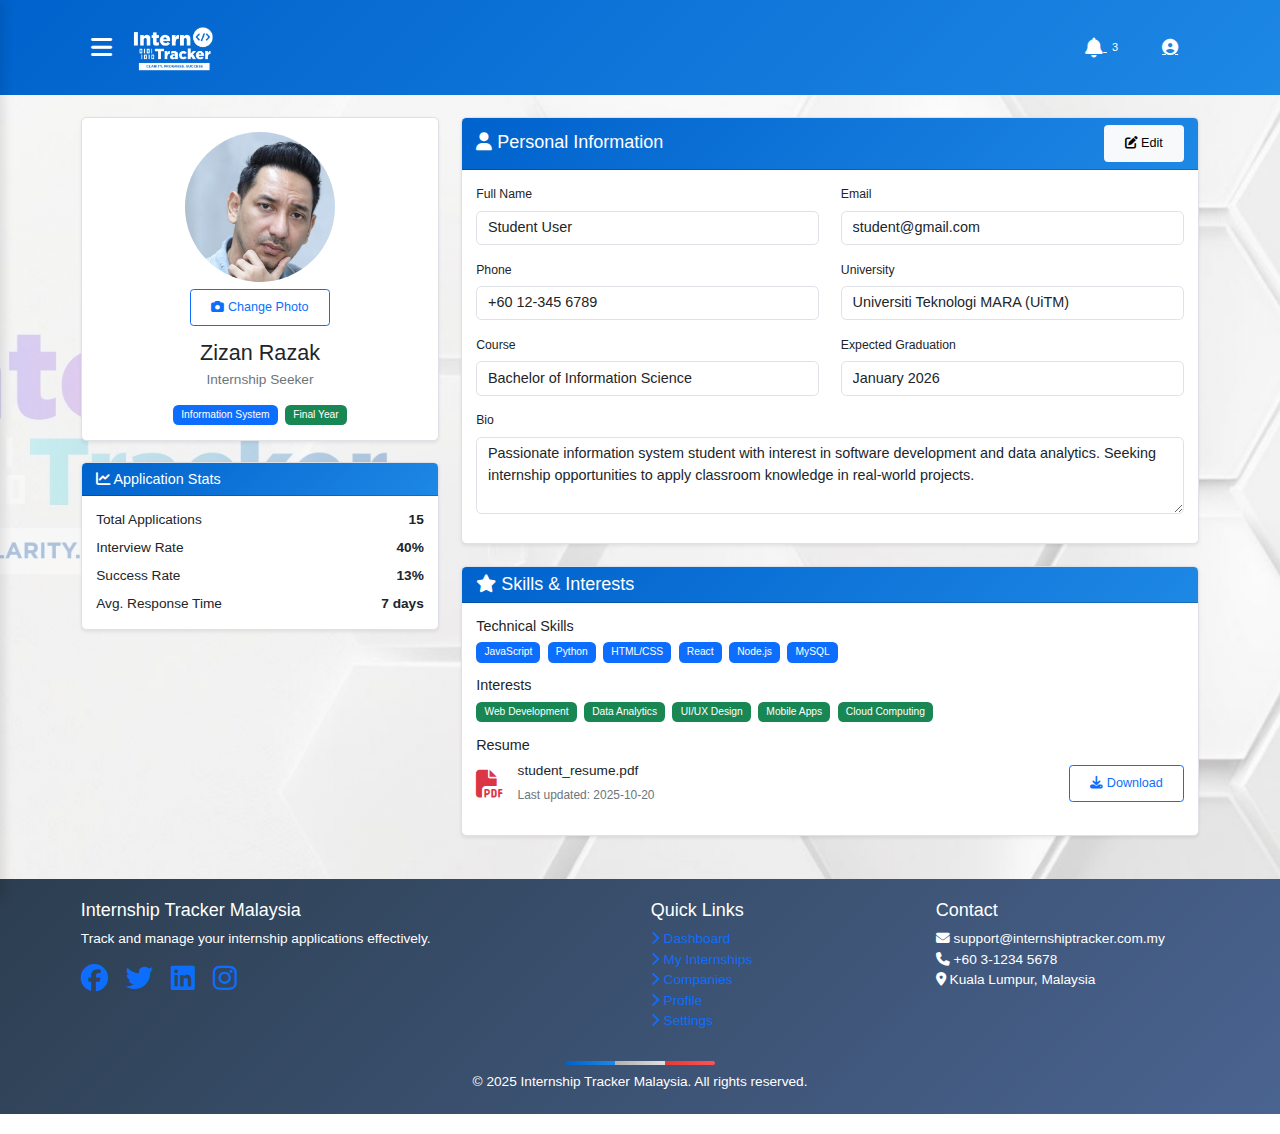
<file: profile.html>
<!doctype html>
<html lang="en">
  <head>
    <meta charset="UTF-8" />
    <meta name="viewport" content="width=device-width, initial-scale=1.0" />
    <title>Internship Tracker - Profile</title>
    <!-- Bootstrap 5 CSS -->
    <link
      href="https://cdn.jsdelivr.net/npm/bootstrap@5.3.0-alpha1/dist/css/bootstrap.min.css"
      rel="stylesheet"
    />
    <!-- Font Awesome -->
    <link
      rel="stylesheet"
      href="https://cdnjs.cloudflare.com/ajax/libs/font-awesome/6.4.0/css/all.min.css"
    />
    <!-- Custom CSS -->
    <link rel="stylesheet" href="css/style.css" />
    <link rel="stylesheet" href="css/theme.css" />
    <!-- Animate.css -->
    <link
      rel="stylesheet"
      href="https://cdnjs.cloudflare.com/ajax/libs/animate.css/4.1.1/animate.min.css"
    />

    <style>
      /* Notification & Profile icon sizing */
      #notificationsBtn i,
      .profile-btn i {
        font-size: 1.4rem; /* slightly bigger icon */
        line-height: 1;
        vertical-align: middle;
      }

      #notificationsBtn,
      .profile-btn {
        padding: 6px 10px; /* slightly larger click target */
      }

      /* Slightly smaller on small screens */
      @media (max-width: 576px) {
        #notificationsBtn i,
        .profile-btn i {
          font-size: 1.2rem;
        }
      }

      /* Sidebar Styles */
      .sidebar {
        position: fixed;
        top: 0;
        left: -280px;
        width: 280px;
        height: 100vh;
        background: #fff;
        box-shadow: 4px 0 10px rgba(0, 0, 0, 0.1);
        transition: left 0.3s ease;
        z-index: 1050;
        overflow-y: auto;
      }

      .sidebar.active {
        left: 0;
      }

      .sidebar-header {
        padding: 20px;
        border-bottom: 1px solid #e0e0e0;
        display: flex;
        justify-content: space-between;
        align-items: center;
      }

      .sidebar-header h4 {
        margin: 0;
        color: #333;
        font-weight: 600;
      }

      .sidebar-close {
        background: none;
        border: none;
        font-size: 24px;
        cursor: pointer;
        color: #666;
      }

      .sidebar-menu {
        padding: 20px 0;
      }

      .sidebar-menu-item {
        padding: 15px 25px;
        display: flex;
        align-items: center;
        color: #333;
        text-decoration: none;
        transition: all 0.3s ease;
        border-left: 3px solid transparent;
      }

      .sidebar-menu-item:hover {
        background: #f8f9fa;
        border-left-color: #4e73df;
        color: #4e73df;
      }

      .sidebar-menu-item.active {
        background: #e7f1ff;
        border-left-color: #4e73df;
        color: #4e73df;
        font-weight: 600;
      }

      .sidebar-menu-item i {
        width: 25px;
        margin-right: 15px;
        font-size: 18px;
      }

      .sidebar-divider {
        margin: 10px 25px;
        border-top: 1px solid #e0e0e0;
      }

      .sidebar-overlay {
        position: fixed;
        top: 0;
        left: 0;
        width: 100%;
        height: 100%;
        background: rgba(0, 0, 0, 0.5);
        display: none;
        z-index: 1040;
      }

      .sidebar-overlay.active {
        display: block;
      }

      /* Theme Toggle Switch */
      .theme-switch-wrapper {
        display: flex;
        align-items: center;
        padding: 15px 25px;
      }

      .theme-switch {
        position: relative;
        display: inline-block;
        width: 50px;
        height: 24px;
        margin-right: 10px;
      }

      .theme-switch input {
        opacity: 0;
        width: 0;
        height: 0;
      }

      .slider {
        position: absolute;
        cursor: pointer;
        top: 0;
        left: 0;
        right: 0;
        bottom: 0;
        background-color: #ccc;
        transition: 0.4s;
        border-radius: 24px;
      }

      .slider:before {
        position: absolute;
        content: "";
        height: 18px;
        width: 18px;
        left: 3px;
        bottom: 3px;
        background-color: white;
        transition: 0.4s;
        border-radius: 50%;
      }

      input:checked + .slider {
        background-color: #4e73df;
      }

      input:checked + .slider:before {
        transform: translateX(26px);
      }

      /* Hamburger Menu Button */
      .menu-toggle {
        background: none;
        border: none;
        font-size: 24px;
        cursor: pointer;
        color: #fff;
        padding: 5px 10px;
      }

      .navbar-clean {
        padding: 15px 0;
      }

      /* Dark Mode Styles */
      body.dark-mode {
        background-color: #1a1a1a;
        color: #e0e0e0;
      }

      body.dark-mode .sidebar {
        background: #2d2d2d;
      }

      body.dark-mode .sidebar-header {
        border-bottom-color: #444;
      }

      body.dark-mode .sidebar-header h4 {
        color: #e0e0e0;
      }

      body.dark-mode .sidebar-close {
        color: #e0e0e0;
      }

      body.dark-mode .sidebar-menu-item {
        color: #e0e0e0;
      }

      body.dark-mode .sidebar-menu-item:hover {
        background: #3a3a3a;
      }

      body.dark-mode .sidebar-menu-item.active {
        background: #1e3a5f;
      }

      body.dark-mode .sidebar-divider {
        border-top-color: #444;
      }

      body.dark-mode .card {
        background: rgba(45, 45, 45, 0.95);
        color: #e0e0e0;
      }

      body.dark-mode .navbar {
        background: #2d2d2d !important;
      }

      body.dark-mode .form-control {
        background: #2d2d2d;
        color: #e0e0e0;
        border-color: #444;
      }

      body.dark-mode .text-muted {
        color: #999 !important;
      }
    </style>
  </head>

  <body>
    <!-- Sidebar Overlay -->
    <div class="sidebar-overlay" id="sidebarOverlay"></div>

    <!-- Sidebar Menu -->
    <div class="sidebar" id="sidebar">
      <div class="sidebar-header">
        <h4><i class="fas fa-briefcase me-2"></i>Menu</h4>
        <button class="sidebar-close" id="sidebarClose">
          <i class="fas fa-times"></i>
        </button>
      </div>

      <div class="sidebar-menu">
        <!-- Sidebar User -->
        <div class="sidebar-user">
          <img src="images/zizanrazak.jpg" alt="Zizan Razak" />
          <div class="user-info">
            <strong>Hi, Zizan Razak!</strong>
            <div class="muted">Welcome back</div>
          </div>
        </div>

        <!-- Quick Access Section -->
        <div
          style="
            padding: 10px 25px;
            font-size: 12px;
            color: #999;
            text-transform: uppercase;
            font-weight: 600;
          "
        >
          Quick Access
        </div>

        <a href="profile.html" class="sidebar-menu-item active">
          <i class="fas fa-user"></i>
          <span>Student Profile</span>
        </a>

        <div class="sidebar-divider"></div>

        <!-- Main Navigation -->
        <a href="dashboard.html" class="sidebar-menu-item">
          <i class="fas fa-tachometer-alt"></i>
          <span>Dashboard</span>
        </a>

        <a href="internships.html" class="sidebar-menu-item">
          <i class="fas fa-file-alt"></i>
          <span>My Internships</span>
        </a>

        <a href="companies.html" class="sidebar-menu-item">
          <i class="fas fa-building"></i>
          <span>Companies</span>
        </a>

        <div class="sidebar-divider"></div>

        <!-- Settings -->
        <a href="settings.html" class="sidebar-menu-item">
          <i class="fas fa-cog"></i>
          <span>Settings</span>
        </a>

        <div class="sidebar-divider"></div>

        <!-- Theme Toggle -->
        <div class="theme-switch-wrapper">
          <label class="theme-switch">
            <input type="checkbox" id="themeToggle" />
            <span class="slider"></span>
          </label>
          <span id="themeLabel">Dark Mode</span>
        </div>

        <div class="sidebar-divider"></div>

        <!-- Logout -->
        <a href="index.html" class="sidebar-menu-item text-danger">
          <i class="fas fa-sign-out-alt"></i>
          <span>Logout</span>
        </a>
      </div>
    </div>

    <!-- Clean Navigation Header -->
    <nav
      class="navbar navbar-expand-lg navbar-dark bg-gradient-nav navbar-clean"
    >
      <div class="container d-flex align-items-center">
        <button id="menuToggle" class="menu-toggle me-2">
          <i class="fas fa-bars"></i>
        </button>
        <a class="navbar-brand ms-1" href="dashboard.html">
          <img
            src="images/internship.png"
            alt="Internship Tracker"
            class="site-logo"
          />
        </a>
        <div class="ms-auto d-flex align-items-center">
          <button
            id="notificationsBtn"
            class="btn btn-link text-white me-2"
            title="Notifications"
          >
            <i class="fas fa-bell"></i>
          </button>
          <a
            href="profile.html"
            class="btn btn-link text-white d-flex align-items-center"
            title="Profile"
            ><i class="fas fa-user-circle fa-lg"></i
          ></a>
        </div>
      </div>
    </nav>

    <div class="container my-4">
      <div class="row">
        <div class="col-md-4">
          <!-- Profile Card -->
          <div class="card shadow-sm mb-4">
            <div class="card-body text-center">
              <div class="profile-avatar mb-2">
                <img
                  id="profilePhoto"
                  src="images/zizanrazak.jpg"
                  alt="Profile"
                  class="rounded-circle img-fluid"
                  style="width: 150px; height: 150px; object-fit: cover"
                />
              </div>

              <!-- Change Photo Button -->
              <button class="btn btn-sm btn-outline-primary mb-3">
                <i class="fas fa-camera"></i> Change Photo
              </button>

              <h4 class="card-title mb-1">Zizan Razak</h4>
              <p class="text-muted mb-3">Internship Seeker</p>

              <div class="d-flex justify-content-center gap-2">
                <span class="badge bg-primary">Information System</span>
                <span class="badge bg-success">Final Year</span>
              </div>
            </div>
          </div>

          <!-- Quick Stats -->
          <div class="card shadow-sm">
            <div class="card-header bg-gradient-nav text-white">
              <h6 class="mb-0">
                <i class="fas fa-chart-line"></i> Application Stats
              </h6>
            </div>
            <div class="card-body">
              <div class="stats-item d-flex justify-content-between mb-2">
                <span>Total Applications</span>
                <strong>15</strong>
              </div>
              <div class="stats-item d-flex justify-content-between mb-2">
                <span>Interview Rate</span>
                <strong>40%</strong>
              </div>
              <div class="stats-item d-flex justify-content-between mb-2">
                <span>Success Rate</span>
                <strong>13%</strong>
              </div>
              <div class="stats-item d-flex justify-content-between">
                <span>Avg. Response Time</span>
                <strong>7 days</strong>
              </div>
            </div>
          </div>
        </div>

        <div class="col-md-8">
          <!-- Profile Details -->
          <div class="card shadow-sm mb-4">
            <div
              class="card-header bg-gradient-nav text-white d-flex justify-content-between align-items-center"
            >
              <h5 class="mb-0">
                <i class="fas fa-user"></i> Personal Information
              </h5>
              <button class="btn btn-sm btn-light" id="editProfileBtn">
                <i class="fas fa-edit"></i> Edit
              </button>
            </div>
            <div class="card-body">
              <form id="profileForm">
                <div class="row">
                  <div class="col-md-6 mb-3">
                    <label class="form-label">Full Name</label>
                    <input
                      type="text"
                      class="form-control"
                      value="Student User"
                      readonly
                    />
                  </div>
                  <div class="col-md-6 mb-3">
                    <label class="form-label">Email</label>
                    <input
                      type="email"
                      class="form-control"
                      value="student@gmail.com"
                      readonly
                    />
                  </div>
                  <div class="col-md-6 mb-3">
                    <label class="form-label">Phone</label>
                    <input
                      type="tel"
                      class="form-control"
                      value="+60 12-345 6789"
                      readonly
                    />
                  </div>
                  <div class="col-md-6 mb-3">
                    <label class="form-label">University</label>
                    <input
                      type="text"
                      class="form-control"
                      value="Universiti Teknologi MARA (UiTM)"
                      readonly
                    />
                  </div>
                  <div class="col-md-6 mb-3">
                    <label class="form-label">Course</label>
                    <input
                      type="text"
                      class="form-control"
                      value="Bachelor of Information Science"
                      readonly
                    />
                  </div>
                  <div class="col-md-6 mb-3">
                    <label class="form-label">Expected Graduation</label>
                    <input
                      type="text"
                      class="form-control"
                      value="January 2026"
                      readonly
                    />
                  </div>
                  <div class="col-12 mb-3">
                    <label class="form-label">Bio</label>
                    <textarea class="form-control" rows="3" readonly>
Passionate information system student with interest in software development and data analytics. Seeking internship opportunities to apply classroom knowledge in real-world projects.
                                    </textarea
                    >
                  </div>
                  <div class="col-12 d-none" id="saveProfileSection">
                    <button
                      type="button"
                      class="btn btn-gradient"
                      id="saveProfileBtn"
                    >
                      <i class="fas fa-save"></i> Save Changes
                    </button>
                    <button
                      type="button"
                      class="btn btn-secondary"
                      id="cancelEditBtn"
                    >
                      Cancel
                    </button>
                  </div>
                </div>
              </form>
            </div>
          </div>

          <!-- Skills & Interests -->
          <div class="card shadow-sm">
            <div class="card-header bg-gradient-nav text-white">
              <h5 class="mb-0">
                <i class="fas fa-star"></i> Skills & Interests
              </h5>
            </div>
            <div class="card-body">
              <div class="mb-3">
                <h6>Technical Skills</h6>
                <div class="d-flex flex-wrap gap-2 mb-3">
                  <span class="badge bg-primary">JavaScript</span>
                  <span class="badge bg-primary">Python</span>
                  <span class="badge bg-primary">HTML/CSS</span>
                  <span class="badge bg-primary">React</span>
                  <span class="badge bg-primary">Node.js</span>
                  <span class="badge bg-primary">MySQL</span>
                </div>
              </div>
              <div class="mb-3">
                <h6>Interests</h6>
                <div class="d-flex flex-wrap gap-2">
                  <span class="badge bg-success">Web Development</span>
                  <span class="badge bg-success">Data Analytics</span>
                  <span class="badge bg-success">UI/UX Design</span>
                  <span class="badge bg-success">Mobile Apps</span>
                  <span class="badge bg-success">Cloud Computing</span>
                </div>
              </div>
              <div class="mb-3">
                <h6>Resume</h6>
                <div class="d-flex align-items-center">
                  <i class="fas fa-file-pdf text-danger fa-2x me-3"></i>
                  <div>
                    <p class="mb-1">student_resume.pdf</p>
                    <small class="text-muted">Last updated: 2025-10-20</small>
                  </div>
                  <button class="btn btn-sm btn-outline-primary ms-auto">
                    <i class="fas fa-download"></i> Download
                  </button>
                </div>
              </div>
            </div>
          </div>
        </div>
      </div>
    </div>

    <!-- Footer -->
    <footer class="footer mt-5 py-4">
      <div class="container">
        <div class="row">
          <div class="col-md-6">
            <h5>Internship Tracker Malaysia</h5>
            <p>Track and manage your internship applications effectively.</p>
            <div class="social-icons">
              <a
                href="https://www.facebook.com"
                target="_blank"
                class="text-decoration-none me-3"
              >
                <i class="fab fa-facebook fa-2x"></i>
              </a>
              <a
                href="https://www.twitter.com"
                target="_blank"
                class="text-decoration-none me-3"
              >
                <i class="fab fa-twitter fa-2x"></i>
              </a>
              <a
                href="https://www.linkedin.com"
                target="_blank"
                class="text-decoration-none me-3"
              >
                <i class="fab fa-linkedin fa-2x"></i>
              </a>
              <a
                href="https://www.instagram.com"
                target="_blank"
                class="text-decoration-none"
              >
                <i class="fab fa-instagram fa-2x"></i>
              </a>
            </div>
          </div>
          <div class="col-md-3">
            <h5>Quick Links</h5>
            <ul class="list-unstyled">
              <li>
                <a href="dashboard.html" class="text-decoration-none"
                  ><i class="fas fa-chevron-right"></i> Dashboard</a
                >
              </li>
              <li>
                <a href="internships.html" class="text-decoration-none"
                  ><i class="fas fa-chevron-right"></i> My Internships</a
                >
              </li>
              <li>
                <a href="companies.html" class="text-decoration-none"
                  ><i class="fas fa-chevron-right"></i> Companies</a
                >
              </li>
              <li>
                <a href="profile.html" class="text-decoration-none"
                  ><i class="fas fa-chevron-right"></i> Profile</a
                >
              </li>
              <li>
                <a href="settings.html" class="text-decoration-none"
                  ><i class="fas fa-chevron-right"></i> Settings</a
                >
              </li>
            </ul>
          </div>
          <div class="col-md-3">
            <h5>Contact</h5>
            <ul class="list-unstyled">
              <li>
                <i class="fas fa-envelope"></i> support@internshiptracker.com.my
              </li>
              <li><i class="fas fa-phone"></i> +60 3-1234 5678</li>
              <li>
                <i class="fas fa-map-marker-alt"></i> Kuala Lumpur, Malaysia
              </li>
            </ul>
          </div>
        </div>
        <div class="row mt-3">
          <div class="col-12 text-center">
            <div class="tricolor-footer mx-auto">
              <div class="color-bar blue"></div>
              <div class="color-bar silver"></div>
              <div class="color-bar red"></div>
            </div>
            <p class="mb-0 mt-2">
              &copy; 2025 Internship Tracker Malaysia. All rights reserved.
            </p>
          </div>
        </div>
      </div>
    </footer>

    <!-- Bootstrap 5 JS Bundle with Popper -->
    <script src="https://cdn.jsdelivr.net/npm/bootstrap@5.3.0-alpha1/dist/js/bootstrap.bundle.min.js"></script>
    <!-- Custom JS -->
    <script src="js/script.js"></script>
    <script>
      // Sidebar Toggle
      const menuToggle = document.getElementById("menuToggle");
      const sidebar = document.getElementById("sidebar");
      const sidebarClose = document.getElementById("sidebarClose");
      const sidebarOverlay = document.getElementById("sidebarOverlay");

      if (menuToggle) {
        menuToggle.addEventListener("click", () => {
          sidebar.classList.add("active");
          sidebarOverlay.classList.add("active");
        });
      }

      if (sidebarClose) {
        sidebarClose.addEventListener("click", () => {
          sidebar.classList.remove("active");
          sidebarOverlay.classList.remove("active");
        });
      }

      if (sidebarOverlay) {
        sidebarOverlay.addEventListener("click", () => {
          sidebar.classList.remove("active");
          sidebarOverlay.classList.remove("active");
        });
      }

      // Theme Toggle
      const themeToggle = document.getElementById("themeToggle");
      const themeLabel = document.getElementById("themeLabel");
      const body = document.body;

      // Load saved theme
      const savedTheme = localStorage.getItem("theme");
      if (savedTheme === "dark") {
        body.classList.add("dark-mode");
        themeToggle.checked = true;
        themeLabel.textContent = "Light Mode";
      }

      if (themeToggle) {
        themeToggle.addEventListener("change", () => {
          if (themeToggle.checked) {
            body.classList.add("dark-mode");
            themeLabel.textContent = "Light Mode";
            localStorage.setItem("theme", "dark");
          } else {
            body.classList.remove("dark-mode");
            themeLabel.textContent = "Dark Mode";
            localStorage.setItem("theme", "light");
          }
        });
      }

      // Profile Edit Functionality
      document.addEventListener("DOMContentLoaded", function () {
        const editProfileBtn = document.getElementById("editProfileBtn");
        const saveProfileSection =
          document.getElementById("saveProfileSection");
        const saveProfileBtn = document.getElementById("saveProfileBtn");
        const cancelEditBtn = document.getElementById("cancelEditBtn");
        const formInputs = document.querySelectorAll(
          "#profileForm input, #profileForm textarea",
        );

        if (editProfileBtn) {
          editProfileBtn.addEventListener("click", function () {
            // Enable all inputs
            formInputs.forEach((input) => {
              input.removeAttribute("readonly");
            });

            // Show save buttons
            saveProfileSection.classList.remove("d-none");

            // Hide edit button
            editProfileBtn.classList.add("d-none");
          });
        }

        if (saveProfileBtn) {
          saveProfileBtn.addEventListener("click", function () {
            // Show success message
            showToast("Profile updated successfully!", "success");

            // Make inputs read-only again
            formInputs.forEach((input) => {
              input.setAttribute("readonly", true);
            });

            // Hide save buttons
            saveProfileSection.classList.add("d-none");

            // Show edit button again
            editProfileBtn.classList.remove("d-none");
          });
        }

        if (cancelEditBtn) {
          cancelEditBtn.addEventListener("click", function () {
            // Make inputs read-only
            formInputs.forEach((input) => {
              input.setAttribute("readonly", true);
            });

            // Hide save buttons
            saveProfileSection.classList.add("d-none");

            // Show edit button
            editProfileBtn.classList.remove("d-none");
          });
        }
      });
    </script>
  </body>
</html>
</file>
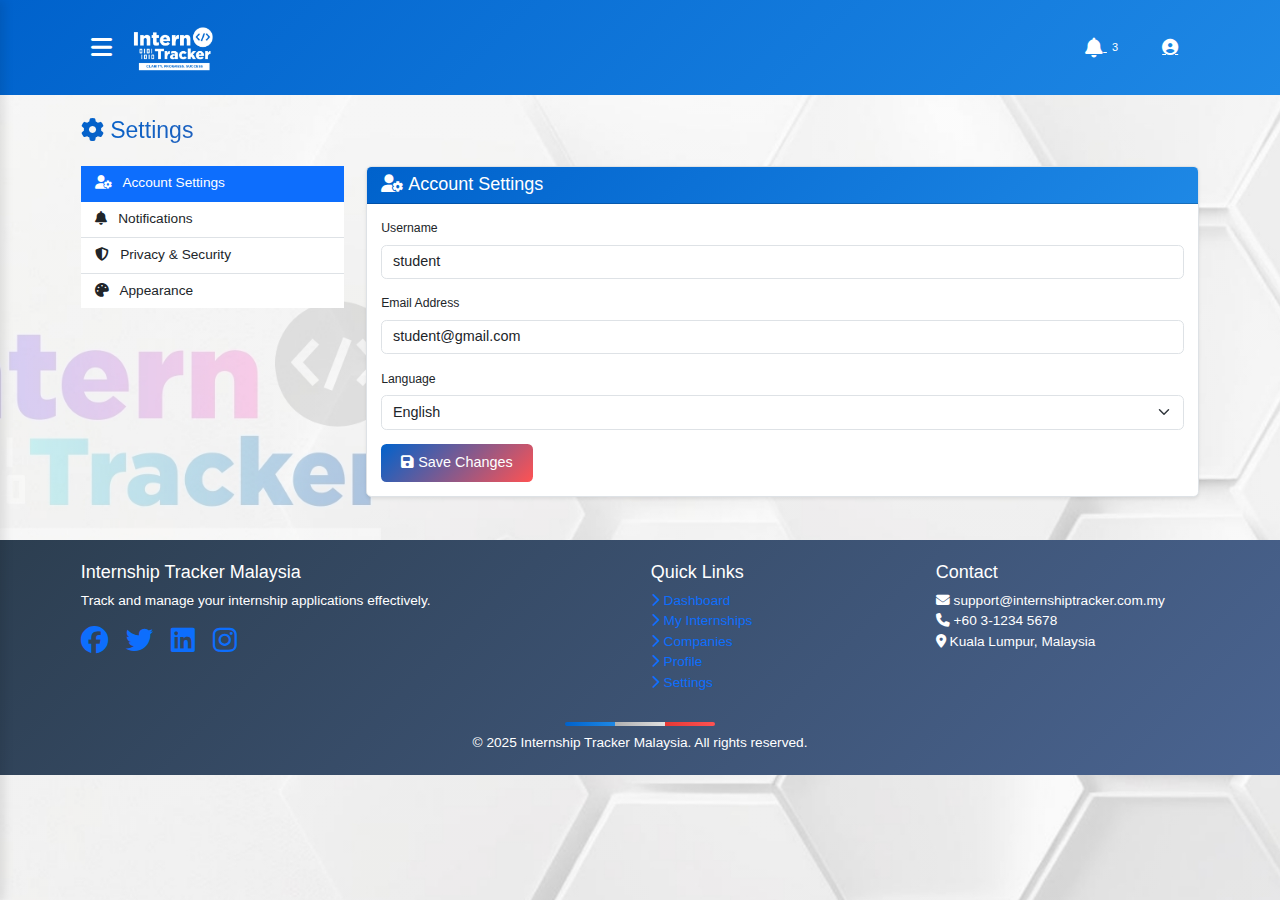
<file: settings.html>
<!doctype html>
<html lang="en">
  <head>
    <meta charset="UTF-8" />
    <meta name="viewport" content="width=device-width, initial-scale=1.0" />
    <title>Internship Tracker - Settings</title>
    <!-- Bootstrap 5 CSS -->
    <link
      href="https://cdn.jsdelivr.net/npm/bootstrap@5.3.0-alpha1/dist/css/bootstrap.min.css"
      rel="stylesheet"
    />
    <!-- Font Awesome -->
    <link
      rel="stylesheet"
      href="https://cdnjs.cloudflare.com/ajax/libs/font-awesome/6.4.0/css/all.min.css"
    />
    <!-- Custom CSS -->
    <link rel="stylesheet" href="css/style.css" />
    <link rel="stylesheet" href="css/theme.css" />
    <!-- Animate.css -->
    <link
      rel="stylesheet"
      href="https://cdnjs.cloudflare.com/ajax/libs/animate.css/4.1.1/animate.min.css"
    />

    <style>
      /* Notification & Profile icon sizing */
      #notificationsBtn i,
      .profile-btn i {
        font-size: 1.4rem; /* slightly bigger icon */
        line-height: 1;
        vertical-align: middle;
      }

      #notificationsBtn,
      .profile-btn {
        padding: 6px 10px; /* slightly larger click target */
      }

      /* Slightly smaller on small screens */
      @media (max-width: 576px) {
        #notificationsBtn i,
        .profile-btn i {
          font-size: 1.2rem;
        }
      }

      /* Sidebar Styles */
      .sidebar {
        position: fixed;
        top: 0;
        left: -280px;
        width: 280px;
        height: 100vh;
        background: #fff;
        box-shadow: 4px 0 10px rgba(0, 0, 0, 0.1);
        transition: left 0.3s ease;
        z-index: 1050;
        overflow-y: auto;
      }

      .sidebar.active {
        left: 0;
      }

      .sidebar-header {
        padding: 20px;
        border-bottom: 1px solid #e0e0e0;
        display: flex;
        justify-content: space-between;
        align-items: center;
      }

      .sidebar-header h4 {
        margin: 0;
        color: #333;
        font-weight: 600;
      }

      .sidebar-close {
        background: none;
        border: none;
        font-size: 24px;
        cursor: pointer;
        color: #666;
      }

      .sidebar-menu {
        padding: 20px 0;
      }

      .sidebar-menu-item {
        padding: 15px 25px;
        display: flex;
        align-items: center;
        color: #333;
        text-decoration: none;
        transition: all 0.3s ease;
        border-left: 3px solid transparent;
      }

      .sidebar-menu-item:hover {
        background: #f8f9fa;
        border-left-color: #4e73df;
        color: #4e73df;
      }

      .sidebar-menu-item.active {
        background: #e7f1ff;
        border-left-color: #4e73df;
        color: #4e73df;
        font-weight: 600;
      }

      .sidebar-menu-item i {
        width: 25px;
        margin-right: 15px;
        font-size: 18px;
      }

      .sidebar-divider {
        margin: 10px 25px;
        border-top: 1px solid #e0e0e0;
      }

      .sidebar-overlay {
        position: fixed;
        top: 0;
        left: 0;
        width: 100%;
        height: 100%;
        background: rgba(0, 0, 0, 0.5);
        display: none;
        z-index: 1040;
      }

      .sidebar-overlay.active {
        display: block;
      }

      /* Theme Toggle Switch */
      .theme-switch-wrapper {
        display: flex;
        align-items: center;
        padding: 15px 25px;
      }

      .theme-switch {
        position: relative;
        display: inline-block;
        width: 50px;
        height: 24px;
        margin-right: 10px;
      }

      .theme-switch input {
        opacity: 0;
        width: 0;
        height: 0;
      }

      .slider {
        position: absolute;
        cursor: pointer;
        top: 0;
        left: 0;
        right: 0;
        bottom: 0;
        background-color: #ccc;
        transition: 0.4s;
        border-radius: 24px;
      }

      .slider:before {
        position: absolute;
        content: "";
        height: 18px;
        width: 18px;
        left: 3px;
        bottom: 3px;
        background-color: white;
        transition: 0.4s;
        border-radius: 50%;
      }

      input:checked + .slider {
        background-color: #4e73df;
      }

      input:checked + .slider:before {
        transform: translateX(26px);
      }

      /* Hamburger Menu Button */
      .menu-toggle {
        background: none;
        border: none;
        font-size: 24px;
        cursor: pointer;
        color: #fff;
        padding: 5px 10px;
      }

      .navbar-clean {
        padding: 15px 0;
      }

      /* Dark Mode Styles */
      body.dark-mode {
        background-color: #1a1a1a;
        color: #e0e0e0;
      }

      body.dark-mode .sidebar {
        background: #2d2d2d;
      }

      body.dark-mode .sidebar-header {
        border-bottom-color: #444;
      }

      body.dark-mode .sidebar-header h4 {
        color: #e0e0e0;
      }

      body.dark-mode .sidebar-close {
        color: #e0e0e0;
      }

      body.dark-mode .sidebar-menu-item {
        color: #e0e0e0;
      }

      body.dark-mode .sidebar-menu-item:hover {
        background: #3a3a3a;
      }

      body.dark-mode .sidebar-menu-item.active {
        background: #1e3a5f;
      }

      body.dark-mode .sidebar-divider {
        border-top-color: #444;
      }

      body.dark-mode .card {
        background: rgba(45, 45, 45, 0.95);
        color: #e0e0e0;
      }

      /* Ensure card bodies and list groups inside settings follow dark mode */
      body.dark-mode .card-body,
      body.dark-mode .list-group,
      body.dark-mode .list-group .list-group-item,
      body.dark-mode .list-group .list-group-item.active {
        background: rgba(45, 45, 45, 0.95) !important;
        color: #e0e0e0 !important;
        border-color: #444 !important;
      }

      body.dark-mode .navbar {
        background: #2d2d2d !important;
      }

      body.dark-mode .form-control {
        background: #2d2d2d;
        color: #e0e0e0;
        border-color: #444;
      }

      body.dark-mode .text-muted {
        color: #999 !important;
      }
    </style>
  </head>

  <body>
    <!-- Sidebar Overlay -->
    <div class="sidebar-overlay" id="sidebarOverlay"></div>

    <!-- Sidebar Menu -->
    <div class="sidebar" id="sidebar">
      <div class="sidebar-header">
        <h4><i class="fas fa-briefcase me-2"></i>Menu</h4>
        <button class="sidebar-close" id="sidebarClose">
          <i class="fas fa-times"></i>
        </button>
      </div>

      <div class="sidebar-menu">
        <!-- Sidebar User -->
        <div class="sidebar-user">
          <img src="images/zizanrazak.jpg" alt="Zizan Razak" />
          <div class="user-info">
            <strong>Hi, Zizan Razak!</strong>
            <div class="muted">Welcome back</div>
          </div>
        </div>

        <!-- Quick Access Section -->
        <div
          style="
            padding: 10px 25px;
            font-size: 12px;
            color: #999;
            text-transform: uppercase;
            font-weight: 600;
          "
        >
          Quick Access
        </div>

        <a href="profile.html" class="sidebar-menu-item">
          <i class="fas fa-user"></i>
          <span>Student Profile</span>
        </a>

        <div class="sidebar-divider"></div>

        <!-- Main Navigation -->
        <a href="dashboard.html" class="sidebar-menu-item">
          <i class="fas fa-tachometer-alt"></i>
          <span>Dashboard</span>
        </a>

        <a href="internships.html" class="sidebar-menu-item">
          <i class="fas fa-file-alt"></i>
          <span>My Internships</span>
        </a>

        <a href="companies.html" class="sidebar-menu-item">
          <i class="fas fa-building"></i>
          <span>Companies</span>
        </a>

        <div class="sidebar-divider"></div>

        <!-- Settings -->
        <a href="settings.html" class="sidebar-menu-item active">
          <i class="fas fa-cog"></i>
          <span>Settings</span>
        </a>

        <div class="sidebar-divider"></div>

        <!-- Theme Toggle -->
        <div class="theme-switch-wrapper">
          <label class="theme-switch">
            <input type="checkbox" id="themeToggle" />
            <span class="slider"></span>
          </label>
          <span id="themeLabel">Dark Mode</span>
        </div>

        <div class="sidebar-divider"></div>

        <!-- Logout -->
        <a href="index.html" class="sidebar-menu-item text-danger">
          <i class="fas fa-sign-out-alt"></i>
          <span>Logout</span>
        </a>
      </div>
    </div>

    <!-- Clean Navigation Header -->
    <nav
      class="navbar navbar-expand-lg navbar-dark bg-gradient-nav navbar-clean"
    >
      <div class="container d-flex align-items-center">
        <button id="menuToggle" class="menu-toggle me-2">
          <i class="fas fa-bars"></i>
        </button>
        <a class="navbar-brand ms-1" href="dashboard.html">
          <img
            src="images/internship.png"
            alt="Internship Tracker"
            class="site-logo"
          />
        </a>
        <div class="ms-auto d-flex align-items-center">
          <button
            id="notificationsBtn"
            class="btn btn-link text-white me-2"
            title="Notifications"
          >
            <i class="fas fa-bell"></i>
          </button>
          <a
            href="profile.html"
            class="btn btn-link text-white d-flex align-items-center"
            title="Profile"
            ><i class="fas fa-user-circle fa-lg"></i
          ></a>
        </div>
      </div>
    </nav>

    <div class="container my-4">
      <h1 class="text-gradient mb-4"><i class="fas fa-cog"></i> Settings</h1>

      <div class="row">
        <div class="col-md-3">
          <div class="card-body p-0">
            <div class="list-group list-group-flush">
              <a
                href="#account"
                class="list-group-item list-group-item-action active"
                data-bs-toggle="list"
              >
                <i class="fas fa-user-cog me-2"></i> Account Settings
              </a>
              <a
                href="#notifications"
                class="list-group-item list-group-item-action"
                data-bs-toggle="list"
              >
                <i class="fas fa-bell me-2"></i> Notifications
              </a>
              <a
                href="#privacy"
                class="list-group-item list-group-item-action"
                data-bs-toggle="list"
              >
                <i class="fas fa-shield-alt me-2"></i> Privacy & Security
              </a>
              <a
                href="#appearance"
                class="list-group-item list-group-item-action"
                data-bs-toggle="list"
              >
                <i class="fas fa-palette me-2"></i> Appearance
              </a>
            </div>
          </div>
        </div>

        <div class="col-md-9">
          <!-- Settings Content -->
          <div class="tab-content">
            <!-- Account Settings -->
            <div class="tab-pane fade show active" id="account">
              <div class="card shadow-sm">
                <div class="card-header bg-gradient-nav text-white">
                  <h5 class="mb-0">
                    <i class="fas fa-user-cog"></i> Account Settings
                  </h5>
                </div>
                <div class="card-body">
                  <form id="accountForm">
                    <div class="mb-3">
                      <label class="form-label">Username</label>
                      <input
                        type="text"
                        class="form-control"
                        value="student"
                        readonly
                      />
                    </div>
                    <div class="mb-3">
                      <label class="form-label">Email Address</label>
                      <input
                        type="email"
                        class="form-control"
                        value="student@gmail.com"
                        readonly
                      />
                    </div>
                    <div class="mb-3">
                      <label class="form-label">Language</label>
                      <select class="form-select">
                        <option selected>English</option>
                        <option>Malay (Bahasa Malaysia)</option>
                        <option>Chinese (中文)</option>
                        <option>Tamil (தமிழ்)</option>
                      </select>
                    </div>
                    <button type="submit" class="btn btn-gradient">
                      <i class="fas fa-save"></i> Save Changes
                    </button>
                  </form>
                </div>
              </div>
            </div>

            <!-- Notifications -->
            <div class="tab-pane fade" id="notifications">
              <div class="card shadow-sm">
                <div class="card-header bg-gradient-nav text-white">
                  <h5 class="mb-0">
                    <i class="fas fa-bell"></i> Notification Settings
                  </h5>
                </div>
                <div class="card-body">
                  <form id="notificationForm">
                    <div class="mb-3">
                      <div class="form-check form-switch mb-2">
                        <input
                          class="form-check-input"
                          type="checkbox"
                          id="emailNotifications"
                          checked
                        />
                        <label
                          class="form-check-label"
                          for="emailNotifications"
                        >
                          Email Notifications
                        </label>
                      </div>
                      <div class="form-check form-switch mb-2">
                        <input
                          class="form-check-input"
                          type="checkbox"
                          id="applicationUpdates"
                          checked
                        />
                        <label
                          class="form-check-label"
                          for="applicationUpdates"
                        >
                          Application Status Updates
                        </label>
                      </div>
                      <div class="form-check form-switch mb-2">
                        <input
                          class="form-check-input"
                          type="checkbox"
                          id="interviewReminders"
                          checked
                        />
                        <label
                          class="form-check-label"
                          for="interviewReminders"
                        >
                          Interview Reminders
                        </label>
                      </div>
                      <div class="form-check form-switch mb-2">
                        <input
                          class="form-check-input"
                          type="checkbox"
                          id="deadlineAlerts"
                          checked
                        />
                        <label class="form-check-label" for="deadlineAlerts">
                          Application Deadline Alerts
                        </label>
                      </div>
                      <div class="form-check form-switch">
                        <input
                          class="form-check-input"
                          type="checkbox"
                          id="weeklyDigest"
                        />
                        <label class="form-check-label" for="weeklyDigest">
                          Weekly Digest Email
                        </label>
                      </div>
                    </div>
                    <div class="mb-3">
                      <label class="form-label">Notification Frequency</label>
                      <select class="form-select">
                        <option selected>Real-time</option>
                        <option>Daily Summary</option>
                        <option>Weekly Summary</option>
                      </select>
                    </div>
                    <button type="submit" class="btn btn-gradient">
                      <i class="fas fa-save"></i> Save Preferences
                    </button>
                  </form>
                </div>
              </div>
            </div>

            <!-- Privacy & Security -->
            <div class="tab-pane fade" id="privacy">
              <div class="card shadow-sm">
                <div class="card-header bg-gradient-nav text-white">
                  <h5 class="mb-0">
                    <i class="fas fa-shield-alt"></i> Privacy & Security
                  </h5>
                </div>
                <div class="card-body">
                  <form id="privacyForm">
                    <div class="mb-3">
                      <label class="form-label">Change Password</label>
                      <input
                        type="password"
                        class="form-control mb-2"
                        placeholder="Current Password"
                      />
                      <input
                        type="password"
                        class="form-control mb-2"
                        placeholder="New Password"
                      />
                      <input
                        type="password"
                        class="form-control"
                        placeholder="Confirm New Password"
                      />
                    </div>
                    <div class="mb-3">
                      <div class="form-check mb-2">
                        <input
                          class="form-check-input"
                          type="checkbox"
                          id="twoFactorAuth"
                        />
                        <label class="form-check-label" for="twoFactorAuth">
                          Enable Two-Factor Authentication
                        </label>
                      </div>
                      <div class="form-check mb-2">
                        <input
                          class="form-check-input"
                          type="checkbox"
                          id="showProfile"
                          checked
                        />
                        <label class="form-check-label" for="showProfile">
                          Show my profile to employers
                        </label>
                      </div>
                      <div class="form-check">
                        <input
                          class="form-check-input"
                          type="checkbox"
                          id="dataSharing"
                        />
                        <label class="form-check-label" for="dataSharing">
                          Allow data sharing for analytics (anonymous)
                        </label>
                      </div>
                    </div>
                    <button type="submit" class="btn btn-gradient">
                      <i class="fas fa-save"></i> Update Security Settings
                    </button>
                  </form>
                </div>
              </div>
            </div>

            <!-- Appearance -->
            <div class="tab-pane fade" id="appearance">
              <div class="card shadow-sm">
                <div class="card-header bg-gradient-nav text-white">
                  <h5 class="mb-0">
                    <i class="fas fa-palette"></i> Appearance Settings
                  </h5>
                </div>
                <div class="card-body">
                  <form id="appearanceForm">
                    <div class="mb-3">
                      <label class="form-label">Theme</label>
                      <div class="d-flex gap-3">
                        <div class="form-check">
                          <input
                            class="form-check-input"
                            type="radio"
                            name="theme"
                            id="lightTheme"
                          />
                          <label class="form-check-label" for="lightTheme">
                            <i class="fas fa-sun text-warning"></i> Light Mode
                          </label>
                        </div>
                        <div class="form-check">
                          <input
                            class="form-check-input"
                            type="radio"
                            name="theme"
                            id="darkTheme"
                          />
                          <label class="form-check-label" for="darkTheme">
                            <i class="fas fa-moon text-info"></i> Dark Mode
                          </label>
                        </div>
                        <div class="form-check">
                          <input
                            class="form-check-input"
                            type="radio"
                            name="theme"
                            id="autoTheme"
                          />
                          <label class="form-check-label" for="autoTheme">
                            <i class="fas fa-adjust"></i> Auto
                          </label>
                        </div>
                      </div>
                    </div>
                    <div class="mb-3">
                      <label class="form-label">Accent Color</label>
                      <div class="d-flex gap-2">
                        <button
                          type="button"
                          class="btn btn-primary rounded-circle color-option"
                          data-color="primary"
                        ></button>
                        <button
                          type="button"
                          class="btn btn-success rounded-circle color-option"
                          data-color="success"
                        ></button>
                        <button
                          type="button"
                          class="btn btn-info rounded-circle color-option"
                          data-color="info"
                        ></button>
                        <button
                          type="button"
                          class="btn btn-warning rounded-circle color-option"
                          data-color="warning"
                        ></button>
                        <button
                          type="button"
                          class="btn btn-danger rounded-circle color-option"
                          data-color="danger"
                        ></button>
                      </div>
                    </div>
                    <div class="mb-3">
                      <label class="form-label">Font Size</label>
                      <select class="form-select">
                        <option>Small</option>
                        <option selected>Normal</option>
                        <option>Large</option>
                        <option>Extra Large</option>
                      </select>
                    </div>
                    <div class="mb-3">
                      <label class="form-label"
                        >Background Overlay (Light / Dark)</label
                      >
                      <div class="row g-2">
                        <div class="col-12 mb-2">
                          <label for="overlayLight" class="form-label small"
                            >Light mode overlay:
                            <strong id="overlayLightValInline"
                              >30%</strong
                            ></label
                          >
                          <input
                            type="range"
                            id="overlayLight"
                            min="0"
                            max="1"
                            step="0.01"
                            value="0.3"
                            class="form-range"
                          />
                        </div>
                        <div class="col-12">
                          <label for="overlayDark" class="form-label small"
                            >Dark mode overlay:
                            <strong id="overlayDarkValInline"
                              >60%</strong
                            ></label
                          >
                          <input
                            type="range"
                            id="overlayDark"
                            min="0"
                            max="1"
                            step="0.01"
                            value="0.6"
                            class="form-range"
                          />
                        </div>
                      </div>
                    </div>
                    <button type="submit" class="btn btn-gradient">
                      <i class="fas fa-save"></i> Apply Changes
                    </button>
                  </form>
                </div>
              </div>
            </div>
          </div>
        </div>
      </div>
    </div>

    <!-- Footer -->
    <footer class="footer mt-5 py-4">
      <div class="container">
        <div class="row">
          <div class="col-md-6">
            <h5>Internship Tracker Malaysia</h5>
            <p>Track and manage your internship applications effectively.</p>
            <div class="social-icons">
              <a
                href="https://www.facebook.com"
                target="_blank"
                class="text-decoration-none me-3"
              >
                <i class="fab fa-facebook fa-2x"></i>
              </a>
              <a
                href="https://www.twitter.com"
                target="_blank"
                class="text-decoration-none me-3"
              >
                <i class="fab fa-twitter fa-2x"></i>
              </a>
              <a
                href="https://www.linkedin.com"
                target="_blank"
                class="text-decoration-none me-3"
              >
                <i class="fab fa-linkedin fa-2x"></i>
              </a>
              <a
                href="https://www.instagram.com"
                target="_blank"
                class="text-decoration-none"
              >
                <i class="fab fa-instagram fa-2x"></i>
              </a>
            </div>
          </div>
          <div class="col-md-3">
            <h5>Quick Links</h5>
            <ul class="list-unstyled">
              <li>
                <a href="dashboard.html" class="text-decoration-none"
                  ><i class="fas fa-chevron-right"></i> Dashboard</a
                >
              </li>
              <li>
                <a href="internships.html" class="text-decoration-none"
                  ><i class="fas fa-chevron-right"></i> My Internships</a
                >
              </li>
              <li>
                <a href="companies.html" class="text-decoration-none"
                  ><i class="fas fa-chevron-right"></i> Companies</a
                >
              </li>
              <li>
                <a href="profile.html" class="text-decoration-none"
                  ><i class="fas fa-chevron-right"></i> Profile</a
                >
              </li>
              <li>
                <a href="settings.html" class="text-decoration-none"
                  ><i class="fas fa-chevron-right"></i> Settings</a
                >
              </li>
            </ul>
          </div>
          <div class="col-md-3">
            <h5>Contact</h5>
            <ul class="list-unstyled">
              <li>
                <i class="fas fa-envelope"></i> support@internshiptracker.com.my
              </li>
              <li><i class="fas fa-phone"></i> +60 3-1234 5678</li>
              <li>
                <i class="fas fa-map-marker-alt"></i> Kuala Lumpur, Malaysia
              </li>
            </ul>
          </div>
        </div>
        <div class="row mt-3">
          <div class="col-12 text-center">
            <div class="tricolor-footer mx-auto">
              <div class="color-bar blue"></div>
              <div class="color-bar silver"></div>
              <div class="color-bar red"></div>
            </div>
            <p class="mb-0 mt-2">
              &copy; 2025 Internship Tracker Malaysia. All rights reserved.
            </p>
          </div>
        </div>
      </div>
    </footer>

    <!-- Bootstrap 5 JS Bundle with Popper -->
    <script src="https://cdn.jsdelivr.net/npm/bootstrap@5.3.0-alpha1/dist/js/bootstrap.bundle.min.js"></script>
    <!-- Custom JS -->
    <script src="js/script.js"></script>
    <script>
      // Background overlay settings UI
      (function () {
        const lightInput = document.getElementById("overlayLight");
        const darkInput = document.getElementById("overlayDark");
        // support both inline labels or legacy labels
        const lightVal =
          document.getElementById("overlayLightVal") ||
          document.getElementById("overlayLightValInline");
        const darkVal =
          document.getElementById("overlayDarkVal") ||
          document.getElementById("overlayDarkValInline");
        const resetBtn = document.getElementById("resetOverlayBtn");
        const root = document.documentElement;

        function setLight(alpha) {
          root.style.setProperty(
            "--bg-overlay-light",
            `rgba(255,255,255,${alpha})`,
          );
          localStorage.setItem("overlayLightAlpha", alpha);
          if (lightVal) lightVal.textContent = Math.round(alpha * 100) + "%";
        }

        function setDark(alpha) {
          root.style.setProperty("--bg-overlay-dark", `rgba(0,0,0,${alpha})`);
          localStorage.setItem("overlayDarkAlpha", alpha);
          if (darkVal) darkVal.textContent = Math.round(alpha * 100) + "%";
        }

        // initialize from saved values or defaults
        const savedLight =
          parseFloat(localStorage.getItem("overlayLightAlpha")) || 0.3;
        const savedDark =
          parseFloat(localStorage.getItem("overlayDarkAlpha")) || 0.6;
        if (lightInput) {
          lightInput.value = savedLight;
          setLight(savedLight);
          lightInput.addEventListener("input", (e) => setLight(e.target.value));
        }
        if (darkInput) {
          darkInput.value = savedDark;
          setDark(savedDark);
          darkInput.addEventListener("input", (e) => setDark(e.target.value));
        }

        if (resetBtn) {
          resetBtn.addEventListener("click", () => {
            const d = 0.6,
              l = 0.3;
            if (lightInput) {
              lightInput.value = l;
              setLight(l);
            }
            if (darkInput) {
              darkInput.value = d;
              setDark(d);
            }
            localStorage.removeItem("overlayLightAlpha");
            localStorage.removeItem("overlayDarkAlpha");
          });
        }
      })();
    </script>
    <script>
      // Sidebar Toggle
      const menuToggle = document.getElementById("menuToggle");
      const sidebar = document.getElementById("sidebar");
      const sidebarClose = document.getElementById("sidebarClose");
      const sidebarOverlay = document.getElementById("sidebarOverlay");

      if (menuToggle) {
        menuToggle.addEventListener("click", () => {
          sidebar.classList.add("active");
          sidebarOverlay.classList.add("active");
        });
      }

      if (sidebarClose) {
        sidebarClose.addEventListener("click", () => {
          sidebar.classList.remove("active");
          sidebarOverlay.classList.remove("active");
        });
      }

      if (sidebarOverlay) {
        sidebarOverlay.addEventListener("click", () => {
          sidebar.classList.remove("active");
          sidebarOverlay.classList.remove("active");
        });
      }

      // Theme Toggle
      const themeToggle = document.getElementById("themeToggle");
      const themeLabel = document.getElementById("themeLabel");
      const body = document.body;

      // Load saved theme
      const savedTheme = localStorage.getItem("theme");
      if (savedTheme === "dark") {
        body.classList.add("dark-mode");
        themeToggle.checked = true;
        themeLabel.textContent = "Light Mode";
      }

      if (themeToggle) {
        themeToggle.addEventListener("change", () => {
          if (themeToggle.checked) {
            body.classList.add("dark-mode");
            themeLabel.textContent = "Light Mode";
            localStorage.setItem("theme", "dark");
          } else {
            body.classList.remove("dark-mode");
            themeLabel.textContent = "Dark Mode";
            localStorage.setItem("theme", "light");
          }
        });
      }

      // Settings functionality
      document.addEventListener("DOMContentLoaded", function () {
        // Tab activation
        const triggerTabList = [].slice.call(
          document.querySelectorAll('a[data-bs-toggle="list"]'),
        );
        triggerTabList.forEach(function (triggerEl) {
          triggerEl.addEventListener("click", function (event) {
            event.preventDefault();
            triggerTabList.forEach(function (el) {
              el.classList.remove("active");
            });
            this.classList.add("active");

            const tabId = this.getAttribute("href");
            document.querySelectorAll(".tab-pane").forEach(function (pane) {
              pane.classList.remove("show", "active");
            });
            document.querySelector(tabId).classList.add("show", "active");
          });
        });

        // Color options
        document.querySelectorAll(".color-option").forEach(function (button) {
          button.addEventListener("click", function () {
            // Remove active class from all color options
            document.querySelectorAll(".color-option").forEach(function (btn) {
              btn.classList.remove("active");
            });
            // Add active class to clicked button
            this.classList.add("active");
          });
        });

        // Form submissions
        document.querySelectorAll("form").forEach(function (form) {
          form.addEventListener("submit", function (e) {
            e.preventDefault();
            showToast("Settings saved successfully!", "success");
          });
        });

        // Theme radio buttons
        const themeRadios = document.querySelectorAll('input[name="theme"]');
        themeRadios.forEach(function (radio) {
          radio.addEventListener("change", function () {
            const theme = this.id;
            if (theme === "darkTheme") {
              document.body.classList.remove("light-mode");
              document.body.classList.add("dark-mode");
              localStorage.setItem("theme", "dark-mode");
              updateThemeIcon();
            } else if (theme === "lightTheme") {
              document.body.classList.remove("dark-mode");
              document.body.classList.add("light-mode");
              localStorage.setItem("theme", "light-mode");
              updateThemeIcon();
            }
          });
        });
      });

      function updateThemeIcon() {
        const themeToggle = document.getElementById("themeToggle");
        if (!themeToggle) return;
        const isDarkMode = document.body.classList.contains("dark-mode");
        themeToggle.innerHTML = isDarkMode
          ? '<i class="fas fa-sun"></i>'
          : '<i class="fas fa-moon"></i>';
      }
    </script>
  </body>
</html>
</file>
<file: css/style.css>
/* // Main Styles // */

/* // Background // */
:root {
  --bg-overlay-light: rgba(255, 255, 255, 0.3);
  --bg-overlay-dark: rgba(0, 0, 0, 0.6);
  --bg-image-url: url("../images/workspace.jpg");
}

body {
  background-image:
    linear-gradient(var(--bg-overlay-light), var(--bg-overlay-light)),
    var(--bg-image-url);
  background-size: cover;
  background-position: center;
  background-attachment: fixed;
  background-repeat: no-repeat;
}

/* // Dark overlay // */
body.dark-mode {
  background-image:
    linear-gradient(var(--bg-overlay-dark), var(--bg-overlay-dark)),
    var(--bg-image-url);
}

/* // General // */
body {
  font-family: "Segoe UI", Tahoma, Geneva, Verdana, sans-serif;
  background-color: #f8f9fa;
  transition:
    background-color 0.3s,
    color 0.3s;
  padding-bottom: 20px;
}

/* // Dark Mode // */
body.dark-mode {
  background-color: #121212;
  color: #ffffff;
}

body.dark-mode .card {
  background-color: #1e1e1e;
  color: #ffffff;
}

body.dark-mode .table {
  color: #ffffff;
}

/* Ensure card bodies also follow dark mode (force override if necessary) */
body.dark-mode .card,
body.dark-mode .card .card-body {
  background-color: rgba(30, 30, 30, 0.95) !important;
  color: #e0e0e0 !important;
  border-color: #444 !important;
}

body.dark-mode .text-muted {
  color: #adb5bd !important;
}

/* // Theme Toggle // */
.theme-toggle-fixed {
  position: fixed;
  top: 20px;
  right: 20px;
  z-index: 1000;
}

.btn-theme-toggle {
  width: 50px;
  height: 50px;
  border-radius: 50%;
  background: linear-gradient(135deg, #0062cc 0%, #ff5252 100%);
  color: white;
  border: none;
  box-shadow: 0 4px 15px rgba(0, 0, 0, 0.2);
  transition: transform 0.3s;
  display: flex;
  align-items: center;
  justify-content: center;
  font-size: 1.2rem;
}

.btn-theme-toggle:hover {
  transform: rotate(30deg) scale(1.1);
  color: white;
}

body.dark-mode .btn-theme-toggle {
  background: linear-gradient(135deg, #ffc107 0%, #ff9800 100%);
  color: #000;
}

/* // Tricolor // */
.tricolor-header {
  display: flex;
  height: 8px;
  border-radius: 4px;
  overflow: hidden;
  margin-bottom: 1rem;
  width: 200px;
}

.tricolor-footer {
  display: flex;
  height: 4px;
  border-radius: 2px;
  overflow: hidden;
  width: 150px;
}

.color-bar {
  flex: 1;
}

.color-bar.blue {
  background: linear-gradient(90deg, #0062cc, #1e88e5); /* Blue color */
}

.color-bar.silver {
  background: linear-gradient(90deg, #b0b0b0, #e0e0e0); /* Silver color */
}

.color-bar.red {
  background: linear-gradient(90deg, #e53935, #ff5252); /* Red color */
}

body.dark-mode .color-bar.blue {
  background: linear-gradient(90deg, #1e88e5, #64b5f6);
}

body.dark-mode .color-bar.silver {
  background: linear-gradient(
    90deg,
    #808080,
    #a0a0a0
  ); /* Darker silver for dark mode */
}

body.dark-mode .color-bar.red {
  background: linear-gradient(90deg, #ff5252, #ff8a80);
}

/* Center tricolor */
.mx-auto {
  margin-left: auto !important;
  margin-right: auto !important;
}

/* // BG Gradients // */
.bg-gradient-nav {
  background: linear-gradient(135deg, #0062cc 0%, #1e88e5 100%);
}

/* Ensure navbar background adapts for dark mode consistently */
body.dark-mode .navbar.bg-gradient-nav {
  background: #2d2d2d !important;
}

body.dark-mode .navbar.bg-gradient-nav .btn-link,
body.dark-mode .navbar.bg-gradient-nav a,
body.dark-mode .navbar.bg-gradient-nav .navbar-brand {
  color: #ffffff !important;
}

.bg-gradient-welcome {
  background: linear-gradient(135deg, #667eea 0%, #764ba2 100%);
}

.bg-gradient-1 {
  background: linear-gradient(135deg, #4e73df 0%, #224abe 100%);
}

.bg-gradient-2 {
  background: linear-gradient(135deg, #1cc88a 0%, #13855c 100%);
}

.bg-gradient-3 {
  background: linear-gradient(135deg, #36b9cc 0%, #258391 100%);
}

.bg-gradient-4 {
  background: linear-gradient(135deg, #f6c23e 0%, #dda20a 100%);
}

.bg-gradient-chart {
  background: linear-gradient(135deg, #6a11cb 0%, #2575fc 100%);
}

.bg-gradient-table {
  background: linear-gradient(135deg, #ff416c 0%, #ff4b2b 100%);
}

.table-gradient {
  background: linear-gradient(135deg, #4776e6 0%, #8e54e9 100%);
  color: white;
}

/* // Gradient Text // */
.text-gradient {
  background: linear-gradient(135deg, #0062cc 0%, #ff5252 100%);
  -webkit-background-clip: text;
  background-clip: text;
  color: transparent;
}

/* // Buttons // */
.btn-gradient {
  background: linear-gradient(135deg, #0062cc 0%, #ff5252 100%);
  border: none;
  color: white;
  transition: transform 0.3s;
  padding: 10px 25px;
  font-weight: 500;
}

.btn-gradient:hover {
  transform: translateY(-2px);
  color: white;
  box-shadow: 0 4px 15px rgba(0, 98, 204, 0.3);
}

/* // Login Card // */
.login-card {
  border: none;
  border-radius: 15px;
  background: white;
  margin-top: 40px;
}

body.dark-mode .login-card {
  background: #1e1e1e;
}

.login-card .card-body {
  border-radius: 15px;
}

/* // Company Cards // */
.company-card {
  border: none;
  border-radius: 10px;
  transition:
    transform 0.3s,
    box-shadow 0.3s;
}

.company-card:hover {
  transform: translateY(-5px);
  box-shadow: 0 10px 25px rgba(0, 0, 0, 0.1) !important;
}

body.dark-mode .company-card:hover {
  box-shadow: 0 10px 25px rgba(255, 255, 255, 0.1) !important;
}

/* // Company Logos // */
.company-logo-container {
  width: 60px;
  height: 60px;
  border-radius: 10px;
  overflow: hidden;
  display: flex;
  align-items: center;
  justify-content: center;
  background: white;
  padding: 5px;
  box-shadow: 0 3px 10px rgba(0, 0, 0, 0.1);
}

.company-logo {
  width: 100%;
  height: 100%;
  object-fit: contain;
}

body.dark-mode .company-logo-container {
  background: #2d2d2d;
}

/* // Badges // */
.badge {
  padding: 0.5em 0.8em;
  font-weight: 500;
}

/* // Social // */
.social-icons a {
  transition: transform 0.3s;
}

.social-icons a:hover {
  transform: translateY(-3px);
}

/* // Footer // */
.footer {
  background: linear-gradient(135deg, #2c3e50 0%, #4a6491 100%);
  color: white;
}

body.dark-mode .footer {
  background: linear-gradient(135deg, #1a1a1a 0%, #2d2d2d 100%);
}

/* // Charts // */
.chart-container {
  position: relative;
  height: 400px;
  width: 100%;
}

/* // Legend // */
.chart-legend {
  margin-top: 15px;
}

.legend-item {
  display: flex;
  align-items: center;
}

.legend-color {
  display: inline-block;
  width: 12px;
  height: 12px;
  border-radius: 2px;
  margin-right: 5px;
}

.legend-text {
  font-size: 0.9rem;
  color: var(--text-secondary);
}

/* // Responsive // */
@media (max-width: 768px) {
  .tricolor-header {
    width: 150px;
    height: 6px;
  }

  .tricolor-footer {
    width: 100px;
  }

  .company-logo-container {
    width: 50px;
    height: 50px;
  }

  .btn-gradient {
    font-size: 0.9rem;
    padding: 0.5rem 1rem;
  }

  .theme-toggle-fixed {
    top: 10px;
    right: 10px;
  }

  .btn-theme-toggle {
    width: 40px;
    height: 40px;
    font-size: 1rem;
  }

  .chart-container {
    height: 300px;
  }
}

/* // Animations // */
@keyframes fadeIn {
  from {
    opacity: 0;
    transform: translateY(20px);
  }
  to {
    opacity: 1;
    transform: translateY(0);
  }
}

/* Rocket icon flying animation */
@keyframes fly {
  0% {
    transform: translateX(0) translateY(0) rotate(0deg);
    opacity: 1;
  }
  50% {
    transform: translateX(15px) translateY(-30px) rotate(15deg);
  }
  100% {
    transform: translateX(0) translateY(0) rotate(0deg);
    opacity: 1;
  }
}

.fa-rocket {
  animation: fly 3s ease-in-out infinite;
  transform-origin: center;
}

/* Mobile responsive rocket animation */
@media (max-width: 768px) {
  .fa-rocket {
    margin-left: 200px;
    animation: fly-mobile 2.5s ease-in-out infinite;
  }

  @keyframes fly-mobile {
    0% {
      transform: translateX(0) translateY(0) rotate(0deg);
      opacity: 1;
    }
    50% {
      transform: translateX(15px) translateY(-15px) rotate(10deg);
    }
    100% {
      transform: translateX(0) translateY(0) rotate(0deg);
      opacity: 1;
    }
  }
}

.card {
  animation: fadeIn 0.5s ease-out;
}

/* // Scrollbar // */
::-webkit-scrollbar {
  width: 10px;
}

::-webkit-scrollbar-track {
  background: #f1f1f1;
  border-radius: 5px;
}

body.dark-mode ::-webkit-scrollbar-track {
  background: #2d2d2d;
}

::-webkit-scrollbar-thumb {
  background: linear-gradient(135deg, #0062cc 0%, #ff5252 100%);
  border-radius: 5px;
}

::-webkit-scrollbar-thumb:hover {
  background: linear-gradient(135deg, #0050a0 0%, #e53935 100%);
}

/* // Alerts // */
.alert {
  border: none;
  border-radius: 8px;
}

.alert-info {
  background-color: rgba(13, 110, 253, 0.15);
  border-left: 4px solid #0d6efd;
}

/* Pro Tip alert: make less transparent in light mode so it stands out more */
.alert.pro-tip {
  background-color: rgba(13, 110, 253, 0.6);
  border-left-color: #0d6efd;
  color: #ffffff;
}

/* Keep dark-mode consistent: use the general dark alert background (or slightly translucent) */
body.dark-mode .alert.pro-tip {
  background: rgba(45, 45, 45, 0.95);
  color: #ffffff;
}

.alert-success {
  background-color: rgba(25, 135, 84, 0.15);
  border-left: 4px solid #198754;
}

.alert-danger {
  background-color: rgba(220, 53, 69, 0.15);
  border-left: 4px solid #dc3545;
}

/* // Tables // */
.table-hover tbody tr:hover {
  background-color: rgba(0, 0, 0, 0.05);
}

body.dark-mode .table-hover tbody tr:hover {
  background-color: rgba(255, 255, 255, 0.05);
}

/* // Chart Labels // */
.chartjs-render-monitor {
  max-width: 100%;
}

/* // Site Logo // */
.site-logo {
  width: 100px;
  height: 70px;
  object-fit: cover;
  display: block;
}

@media (max-width: 768px) {
  .site-logo {
    width: 70px;
    height: 46px;
  }
}

/* // Password Toggle // */
#togglePassword,
#toggleRegPassword,
#toggleConfirmPassword {
  border-left: 0;
  background-color: var(--bg-card);
  border-color: var(--border-color);
  color: var(--text-secondary);
}

#togglePassword:hover,
#toggleRegPassword:hover,
#toggleConfirmPassword:hover {
  background-color: var(--bg-secondary);
  color: var(--text-primary);
}

.input-group-text {
  border-right: 0;
}

.form-control:focus {
  box-shadow: none;
  border-color: #0062cc;
}

.form-text {
  font-size: 0.85rem;
  color: var(--text-secondary);
  margin-top: 0.25rem;
}

/* // Animated Logo // */
.website-logo-container {
  display: flex;
  justify-content: center;
  align-items: center;
  margin: 1rem 0;
  animation: logoFloat 3s ease-in-out infinite;
}

@keyframes logoFloat {
  0%,
  100% {
    transform: translateY(0);
  }
  50% {
    transform: translateY(-10px);
  }
}

.website-logo {
  width: 180px;
  height: auto;
  filter: drop-shadow(0 4px 8px rgba(0, 0, 0, 0.2));
  transition: all 0.3s ease;
}

.website-logo:hover {
  transform: scale(1.05);
  filter: drop-shadow(0 8px 16px rgba(0, 0, 0, 0.3));
}

body.dark-mode .website-logo {
  filter: drop-shadow(0 4px 8px rgba(255, 255, 255, 0.1));
}

body.dark-mode .website-logo:hover {
  filter: drop-shadow(0 8px 16px rgba(255, 255, 255, 0.2));
}

/* // Login spacing // */
.login-card .card-body {
  padding: 2.5rem !important;
}

@media (max-width: 768px) {
  .website-logo {
    max-width: 120px;
    max-height: 60px;
  }

  .login-card .card-body {
    padding: 1.5rem !important;
  }
}

/* // Compact sizing // */
html {
  /* reduce the root font-size so rem/em sizing is 80% of original */
  font-size: 90%;
}

body {
  /* ensure most page text becomes ~20% smaller without editing pages */
  font-size: 0.95rem;
}

/* Make the navbar/header about 20% smaller (less padding, smaller icons) */
.navbar-clean {
  padding: 12px 0; /* ~20% smaller than original 15px */
}

.menu-toggle {
  font-size: 19px; /* 24px * 0.8 = 19.2 */
}

/* Reduce brand/logo in header by 20% */
.site-logo {
  width: 80px; /* 100px -> 80px */
  height: 56px; /* 70px -> 56px */
}

@media (max-width: 768px) {
  .site-logo {
    width: 56px; /* 70px -> 56px */
    height: 37px; /* 46px -> 37px (rounded) */
  }
}

/* Slightly reduce sizes of navbar controls/text to keep proportions */
.navbar-clean .btn-link,
.navbar-clean .navbar-brand,
.navbar-clean .nav-link {
  font-size: 0.9rem;
}

/* Reduce button paddings to fit the compact header feel */
.btn-gradient,
.btn {
  padding: 8px 20px; /* slightly smaller padding */
}

/* Headings - scale down so they appear proportionally smaller */
h1 {
  font-size: 1.6rem;
}
h2 {
  font-size: 1.3rem;
}
h3 {
  font-size: 1.1rem;
}

/* // Forms // */
label,
.form-label,
.form-text {
  font-size: 0.85rem;
}

/* // Notif badge // */
.notif-badge {
  font-size: 11px;
  padding: 2px 5px;
}

/* // Sidebar user // */

.sidebar-user {
  display: flex;
  flex-direction: column; /* stack image above text */
  align-items: center; /* center the image and text */
  gap: 10px; /* vertical gap between image and text */
  padding: 18px 20px; /* slightly increased padding for vertical layout */
  border-radius: 8px;
  margin: 10px 14px;
  background: rgba(255, 255, 255, 0.06);
  text-align: center;
}

.sidebar-user img {
  width: 75px; /* ~10% larger than 68px */
  height: 75px;
  object-fit: cover;
  border-radius: 50%;
  box-shadow: 0 3px 8px rgba(0, 0, 0, 0.12);
}

.sidebar-user .user-info {
  line-height: 1;
}
.sidebar-user .user-info strong {
  display: block;
  font-size: 1.15rem;
}
.sidebar-user .user-info .muted {
  font-size: 1.02rem;
  color: #999;
}

body.dark-mode .sidebar-user {
  background: rgba(255, 255, 255, 0.03);
}

@media (max-width: 768px) {
  .sidebar-user {
    padding: 12px 14px;
    gap: 10px;
  }
  .sidebar-user img {
    width: 58px;
    height: 58px;
  } /* ~10% larger than 53px */
}
</file>
<file: css/theme.css>
/* Theme Styles for Dark/Light Mode */

/* Light Mode (Default) */
.light-mode {
  --bg-primary: #ffffff;
  --bg-secondary: #f8f9fa;
  --bg-card: #ffffff;
  --text-primary: #212529;
  --text-secondary: #6c757d;
  --border-color: #dee2e6;
  --shadow-color: rgba(0, 0, 0, 0.1);
}

/* Dark Mode */
.dark-mode {
  --bg-primary: #121212;
  --bg-secondary: #1e1e1e;
  --bg-card: #1e1e1e;
  --text-primary: #ffffff;
  --text-secondary: #adb5bd;
  --border-color: #495057;
  --shadow-color: rgba(255, 255, 255, 0.1);
}

/* Apply Theme Variables */
body {
  background-color: var(--bg-primary);
  color: var(--text-primary);
}

.card {
  background-color: var(--bg-card);
  border-color: var(--border-color);
  box-shadow: 0 0.125rem 0.25rem var(--shadow-color);
}

.table {
  color: var(--text-primary);
}

.text-muted {
  color: var(--text-secondary) !important;
}

.bg-light {
  background-color: var(--bg-secondary) !important;
}

.border {
  border-color: var(--border-color) !important;
}

/* Input Group */
.input-group-text {
  background-color: var(--bg-secondary);
  border-color: var(--border-color);
  color: var(--text-secondary);
}

/* Dropdowns */
.dropdown-menu {
  background-color: var(--bg-card);
  border-color: var(--border-color);
}

.dropdown-item {
  color: var(--text-primary);
}

.dropdown-item:hover {
  background-color: var(--bg-secondary);
  color: var(--text-primary);
}

/* Alerts */
.alert {
  background-color: var(--bg-card);
  border-color: var(--border-color);
}

.alert-info {
  background-color: rgba(13, 110, 253, 0.1);
  border-left: 4px solid #0d6efd;
}

.alert-success {
  background-color: rgba(25, 135, 84, 0.1);
  border-left: 4px solid #198754;
}

.alert-danger {
  background-color: rgba(220, 53, 69, 0.1);
  border-left: 4px solid #dc3545;
}

/* Navigation in Dark Mode */
body.dark-mode .navbar-dark {
  background: linear-gradient(135deg, #1a237e 0%, #283593 100%);
}

/* Table Styling in Dark Mode */
body.dark-mode .table-hover tbody tr:hover {
  background-color: rgba(255, 255, 255, 0.05);
}

/* Links in Dark Mode */
body.dark-mode a {
  color: #64b5f6;
}

body.dark-mode a:hover {
  color: #90caf9;
}

/* Theme Toggle Button in Dark Mode */
body.dark-mode .btn-theme-toggle {
  background: linear-gradient(135deg, #ffc107 0%, #ff9800 100%);
  color: #000;
}

/* Card headers in dark mode */
body.dark-mode .card-header.bg-gradient-chart,
body.dark-mode .card-header.bg-gradient-table {
  background: linear-gradient(135deg, #4a148c 0%, #1a237e 100%);
}

/* Chart text colors in dark mode */
body.dark-mode .legend-text {
  color: #adb5bd !important;
}

/* Form Controls - Fix placeholder text in dark mode */
.form-control::placeholder {
  color: var(--text-secondary);
  opacity: 0.7;
}

/* Make sure input text is visible */
.form-control {
  background-color: var(--bg-card);
  border-color: var(--border-color);
  color: var(--text-primary);
}

.form-control:focus {
  background-color: var(--bg-card);
  border-color: #0062cc;
  color: var(--text-primary);
  box-shadow: 0 0 0 0.25rem rgba(0, 98, 204, 0.25);
}

/* Specific fix for login page input placeholders */
body.dark-mode .form-control::placeholder {
  color: #adb5bd;
}

body.dark-mode .form-control {
  color: #ffffff;
}

body.dark-mode .form-control:focus {
  color: #ffffff;
  background-color: #1e1e1e;
  border-color: #0062cc;
}
</file>
